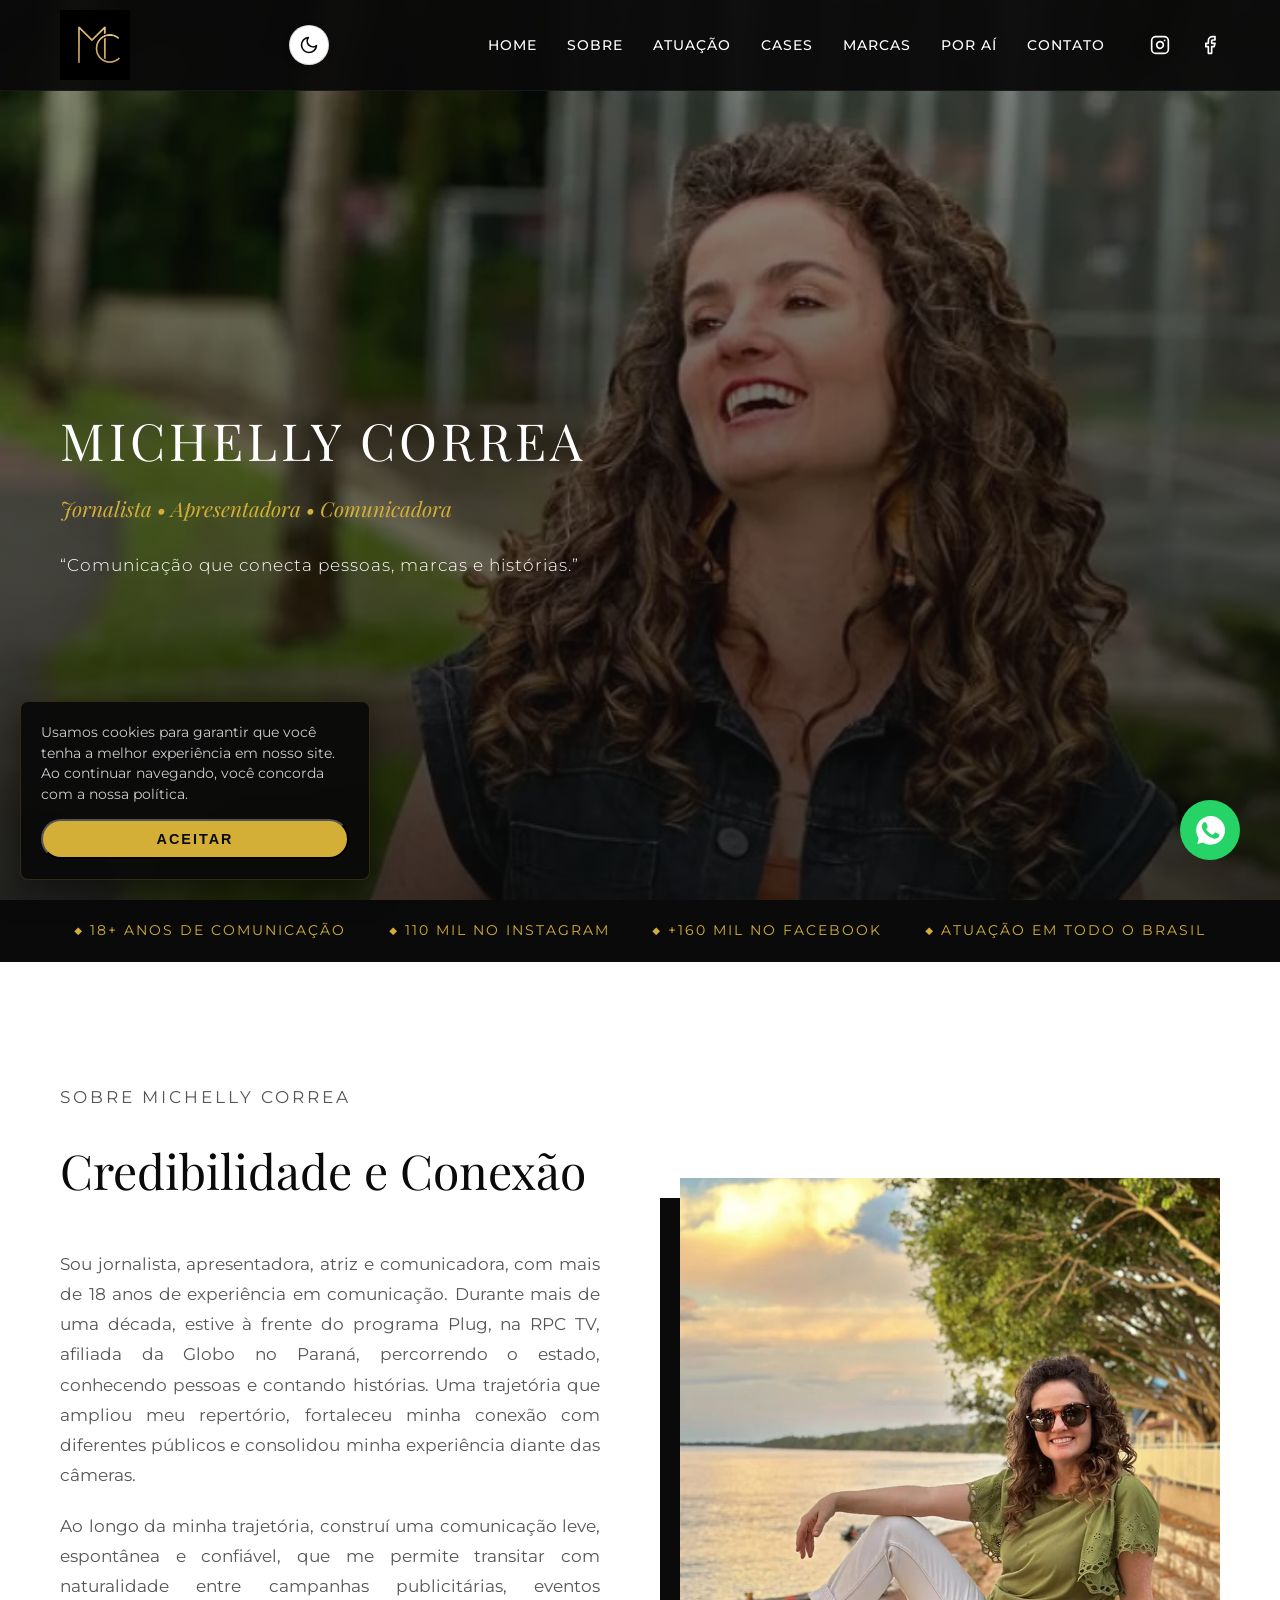
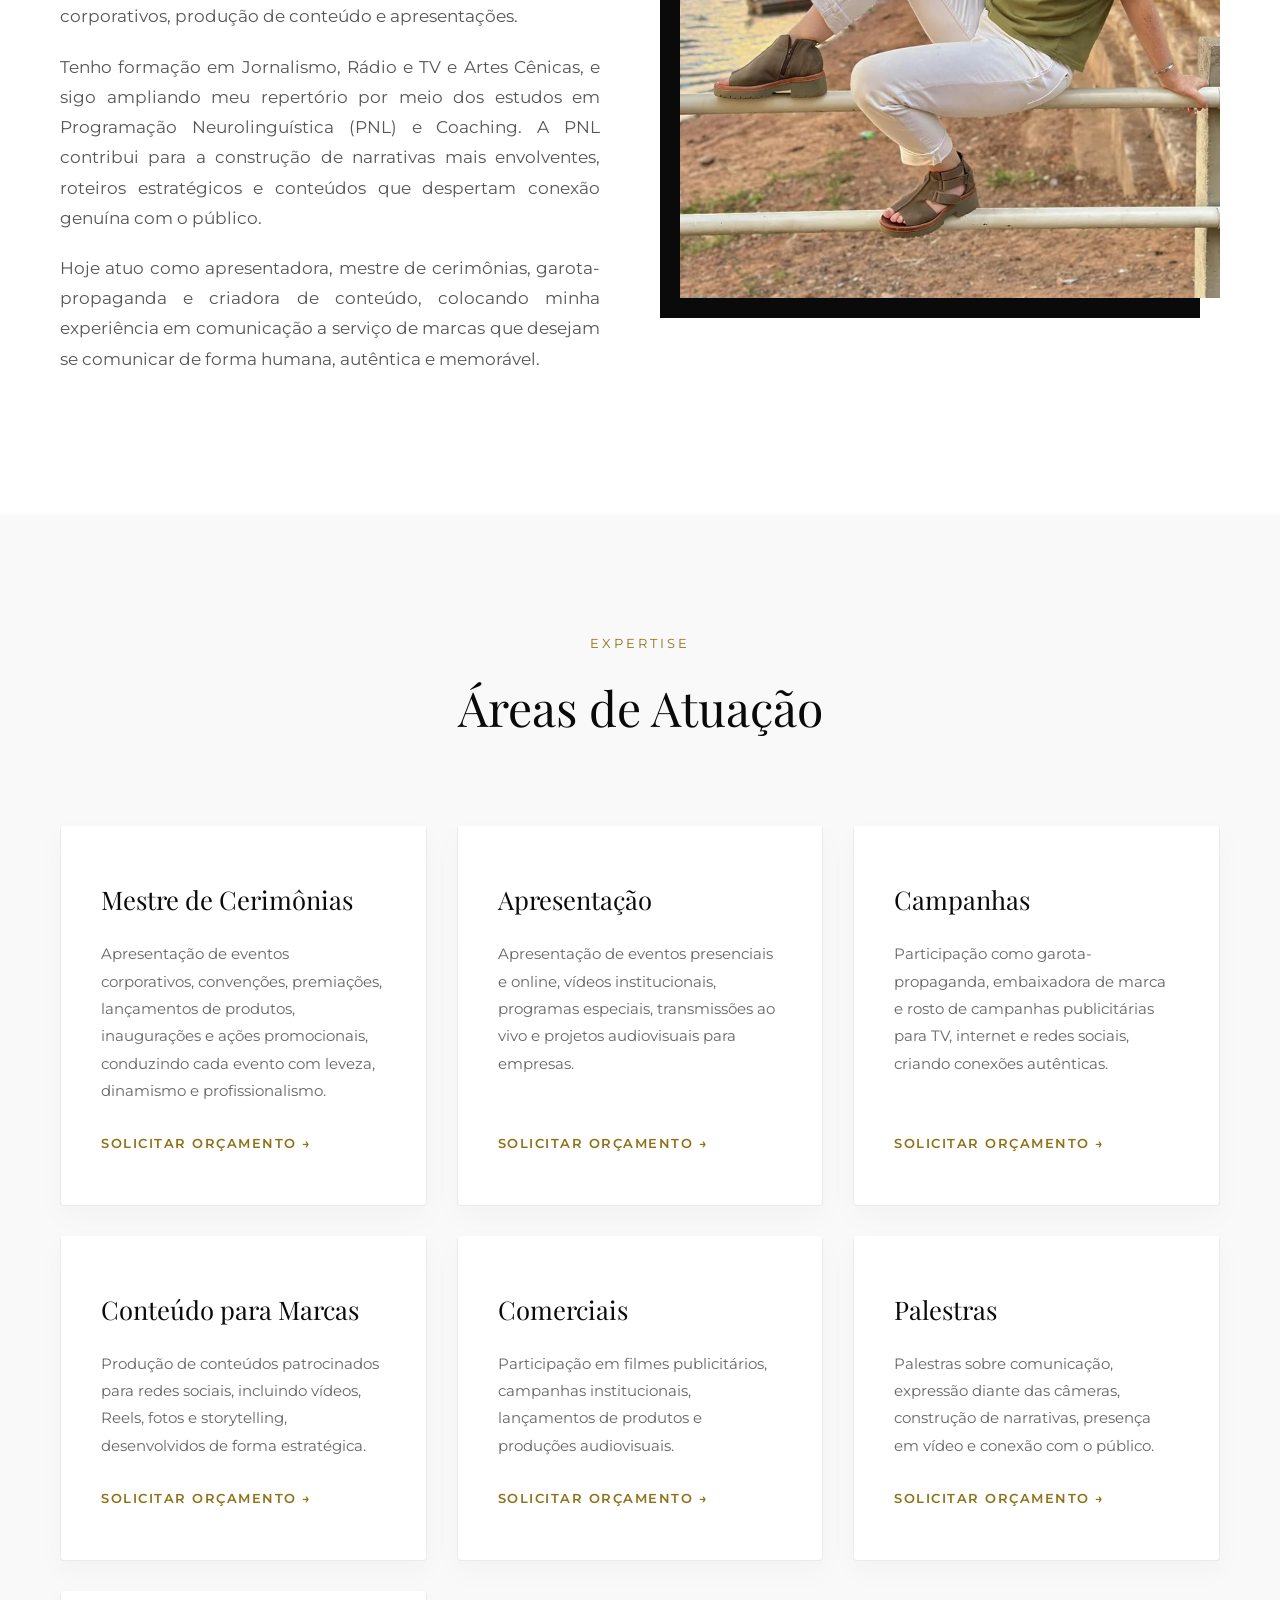
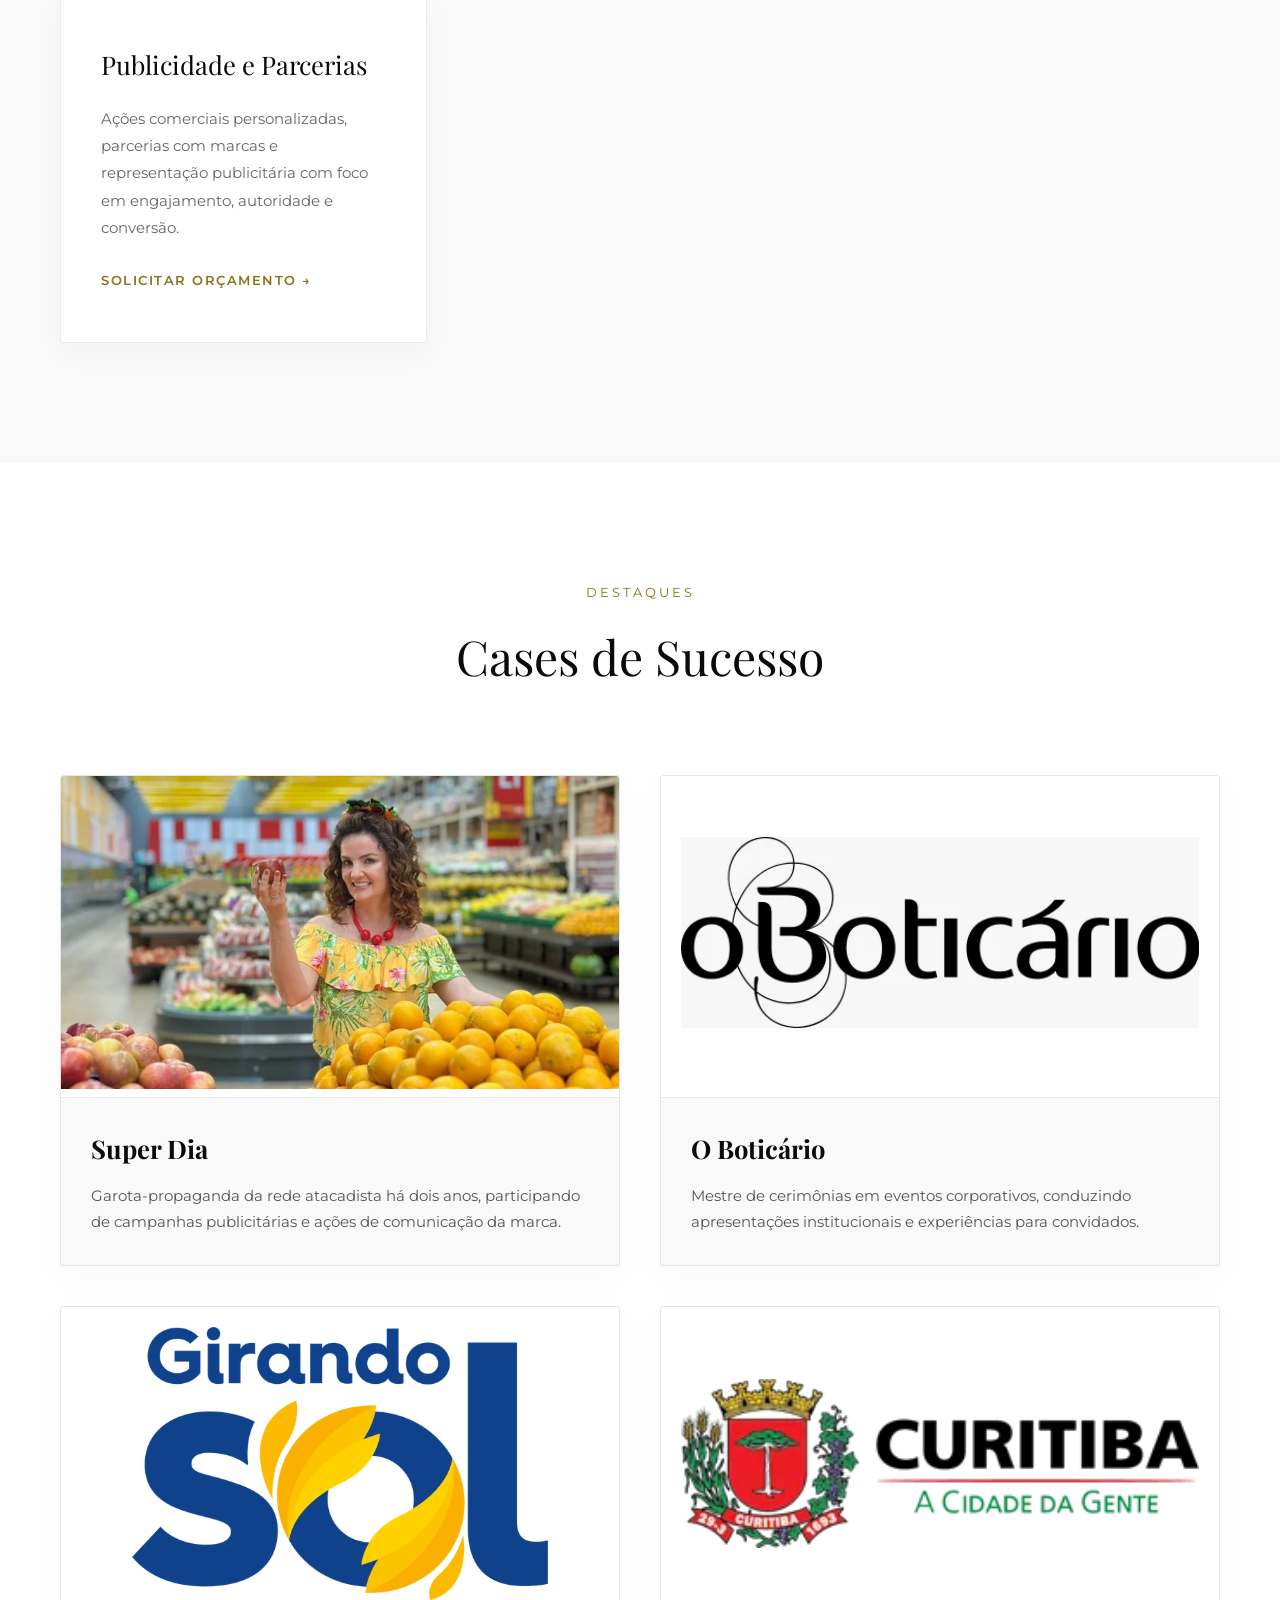
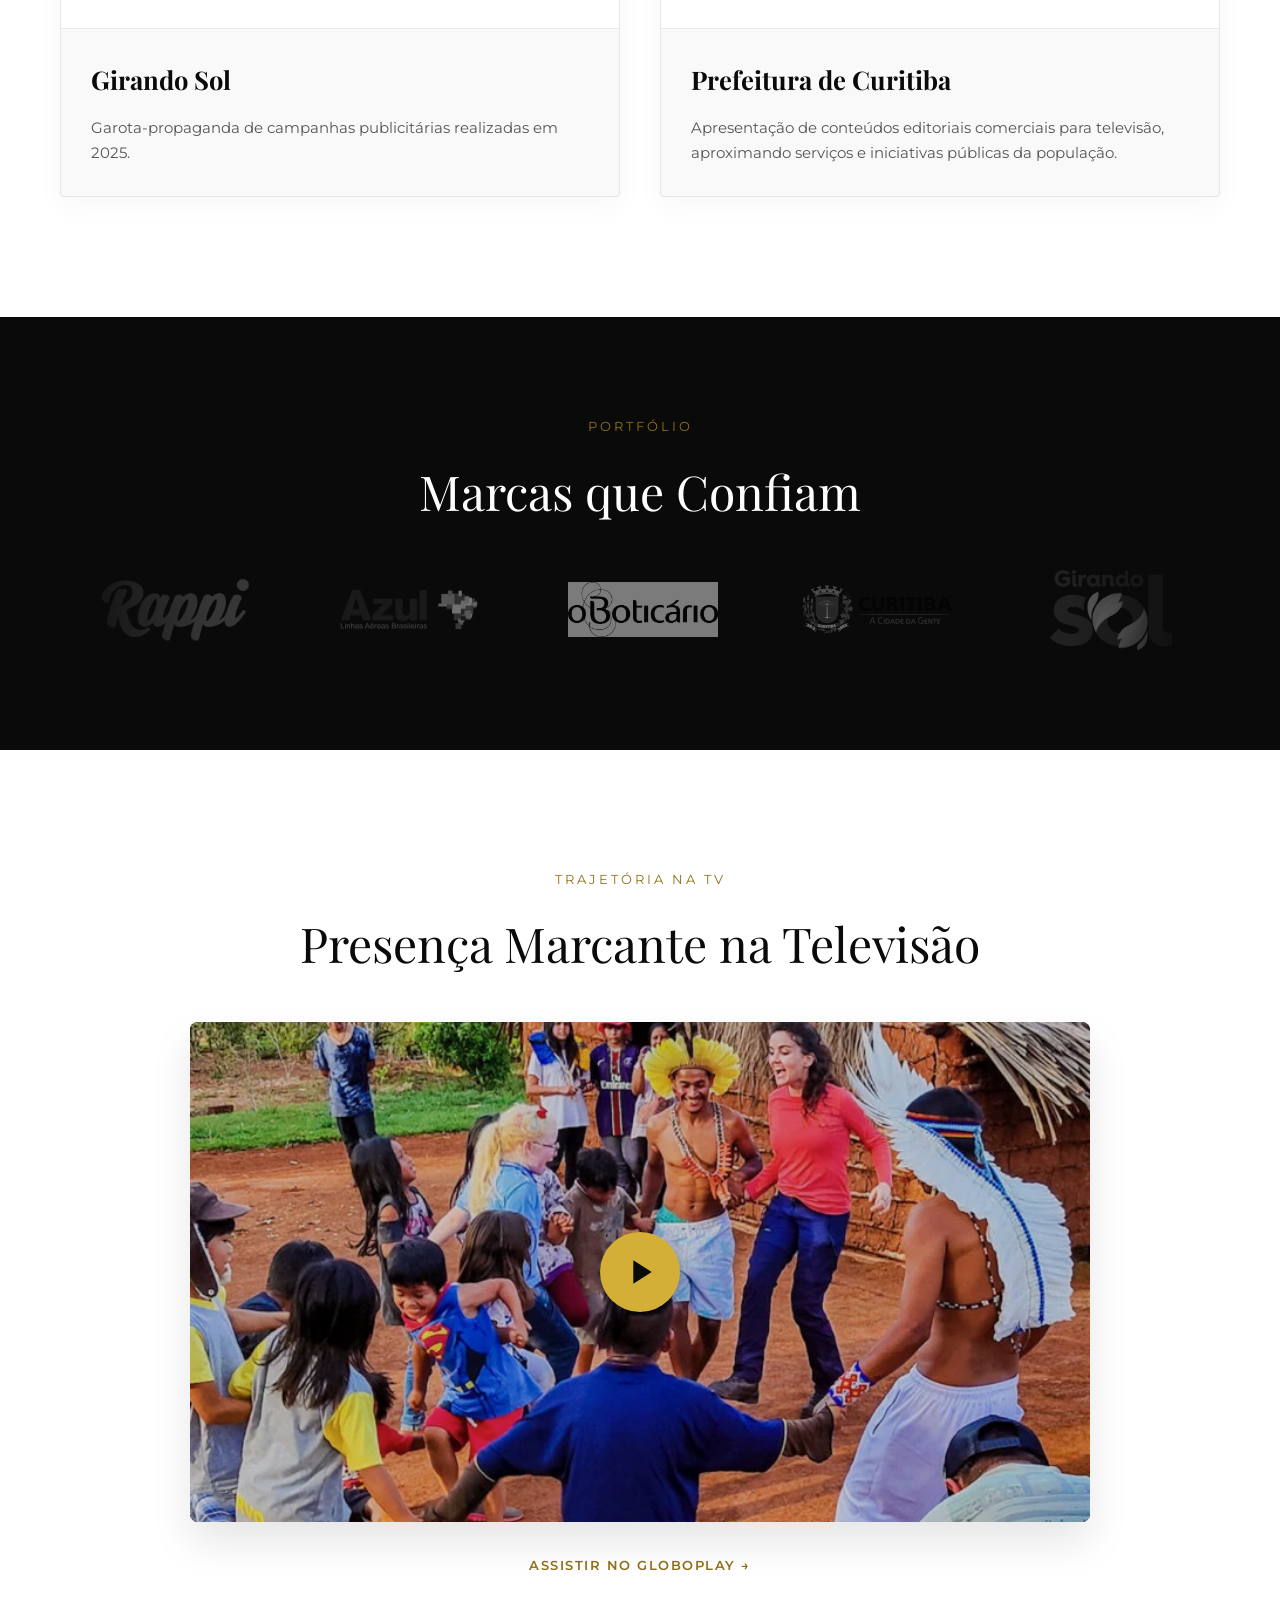
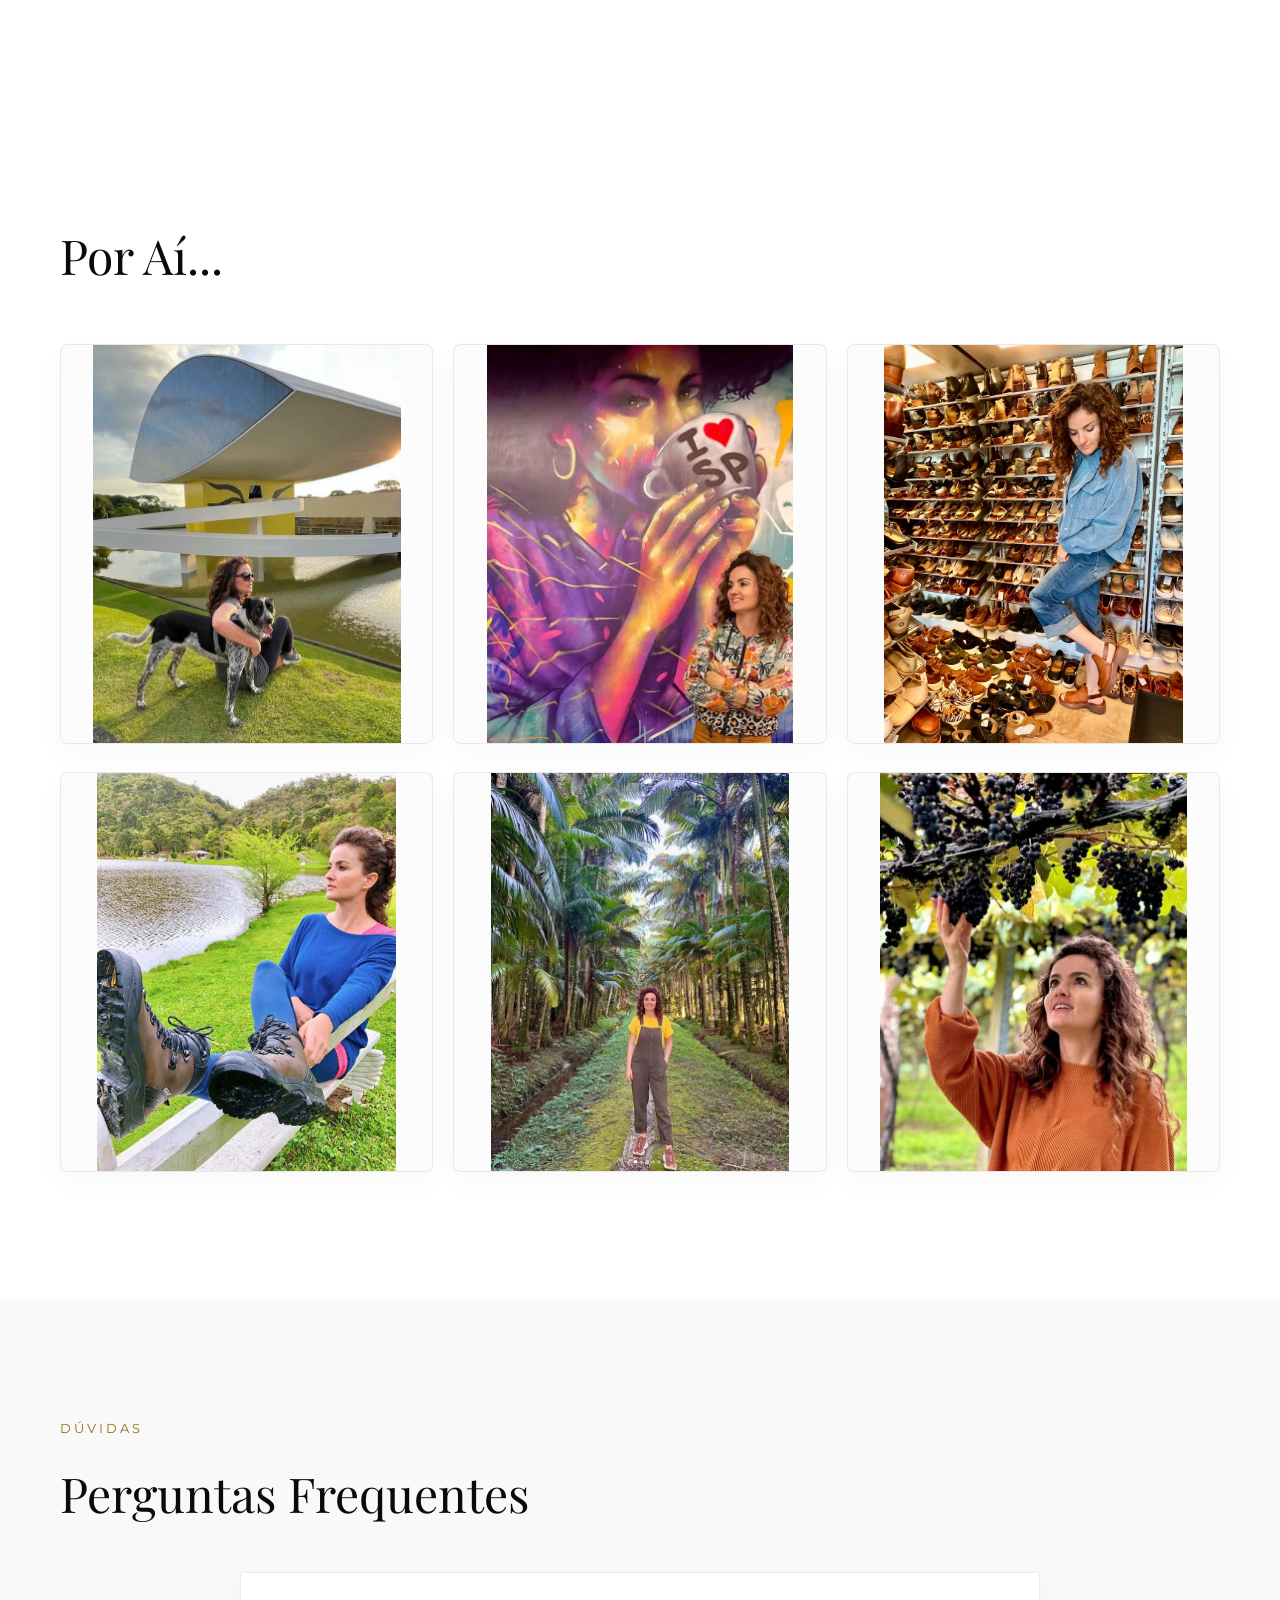
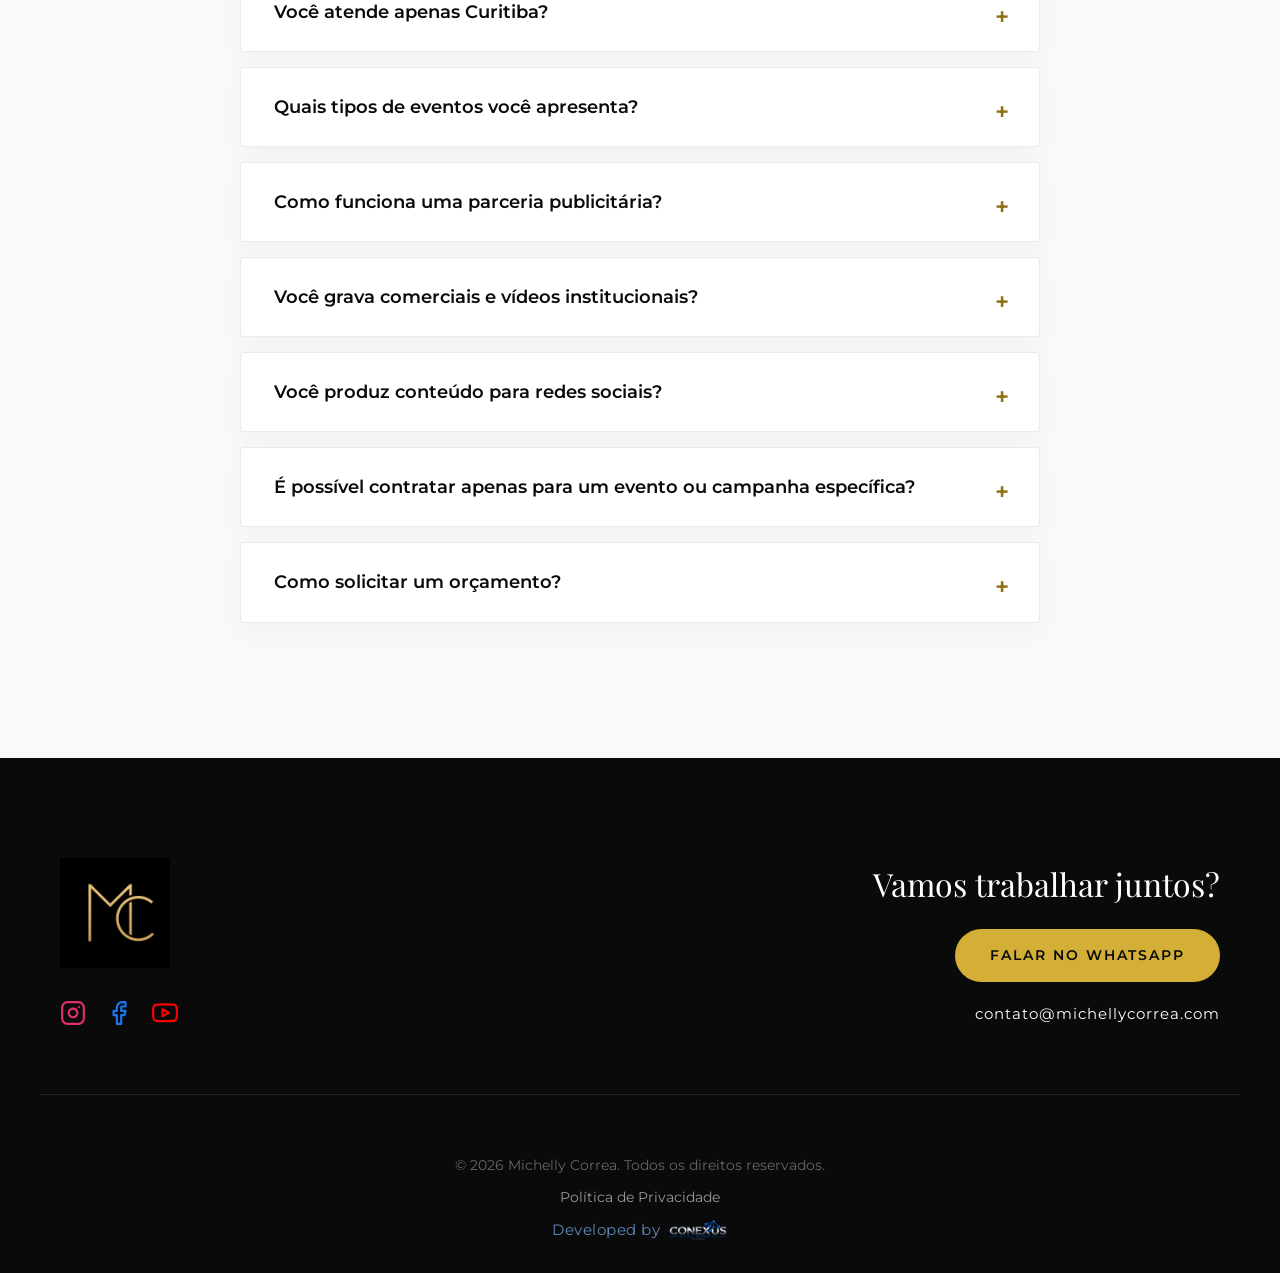
<file: index.html>
<!DOCTYPE html>
<html lang="pt-BR">
<head>
    <meta charset="UTF-8">
    <meta name="viewport" content="width=device-width, initial-scale=1.0">
    <meta name="description" content="Michelly Correa: Jornalista, Apresentadora e Mestre de Cerimônias em Curitiba. 18 anos de experiência conectando marcas e pessoas. Solicite um orçamento.">
    <meta name="keywords" content="Michelly Correa, Jornalista, Apresentadora, Mestre de Cerimônias, Comunicação, Eventos Corporativos, Curitiba, Paraná, RPC">
    <meta name="author" content="Michelly Correa">
    <meta name="robots" content="index, follow">
    <link rel="canonical" href="https://www.michellycorrea.com/">
    
    <title>Michelly Correa | Apresentadora e Comunicadora em Curitiba</title>
    
    <!-- Google Consent Mode v2 (Inicialização antecipada obrigatória) -->
    <script>
        window.dataLayer = window.dataLayer || [];
        function gtag(){dataLayer.push(arguments);}

        (function() {
            var consentState = 'denied';
            try {
                if (localStorage.getItem('cookiesAccepted') === 'true') {
                    consentState = 'granted';
                }
            } catch (e) {}

            gtag('consent', 'default', {
                'analytics_storage': consentState,
                'ad_storage': 'denied',
                'ad_user_data': 'denied',
                'ad_personalization': 'denied',
                'wait_for_update': 500
            });
        })();
    </script>

    <!-- Google Analytics 4 (gtag.js) -->
    <script async src="https://www.googletagmanager.com/gtag/js?id=G-PNHCWQBYQ3"></script>
    <script>
        gtag('js', new Date());
        gtag('config', 'G-PNHCWQBYQ3', {
            'send_page_view': true
        });
    </script>

    <!-- Favicons -->
    <link rel="icon" type="image/x-icon" href="favicon.ico">
    <link rel="icon" type="image/png" sizes="32x32" href="favicon-32x32.png">
    <link rel="icon" type="image/png" sizes="16x16" href="favicon-16x16.png">
    <link rel="apple-touch-icon" sizes="180x180" href="apple-touch-icon.png">
    
    <!-- Open Graph / Facebook / WhatsApp -->
    <meta property="og:type" content="website">
    <meta property="og:url" content="https://www.michellycorrea.com/">
    <meta property="og:site_name" content="Michelly Correa">
    <meta property="og:title" content="Michelly Correa | Apresentadora e Comunicadora em Curitiba">
    <meta property="og:description" content="Michelly Correa: Jornalista, Apresentadora e Mestre de Cerimônias em Curitiba. 18 anos de experiência conectando marcas e pessoas. Solicite um orçamento.">
    <meta property="og:image" content="https://www.michellycorrea.com/img/og-michelly-correa.jpg">
    <meta property="og:image:width" content="1200">
    <meta property="og:image:height" content="630">
    <meta property="og:image:alt" content="Michelly Correa - Jornalista, Apresentadora e Mestre de Cerimônias">
    <meta property="og:locale" content="pt_BR">
    
    <!-- Twitter -->
    <meta name="twitter:card" content="summary_large_image">
    <meta name="twitter:url" content="https://www.michellycorrea.com/">
    <meta name="twitter:title" content="Michelly Correa | Apresentadora e Comunicadora em Curitiba">
    <meta name="twitter:description" content="Michelly Correa: Jornalista, Apresentadora e Mestre de Cerimônias em Curitiba. 18 anos de experiência conectando marcas e pessoas. Solicite um orçamento.">
    <meta name="twitter:image" content="https://www.michellycorrea.com/img/og-michelly-correa.jpg">
    
    <!-- Preload Hero LCP Image -->
    <link rel="preload" as="image" href="img/lifestyle-parque.webp" fetchpriority="high" type="image/webp">
    
    <!-- Schema.org for Google (Person, ProfessionalService, WebSite, FAQPage, VideoObject) -->
    <script type="application/ld+json">
    {
      "@context": "https://schema.org",
      "@graph": [
        {
          "@type": "Person",
          "@id": "https://www.michellycorrea.com/#person",
          "name": "Michelly Correa",
          "url": "https://www.michellycorrea.com/",
          "image": "https://www.michellycorrea.com/img/og-michelly-correa.jpg",
          "jobTitle": "Jornalista, Apresentadora e Mestre de Cerimônias",
          "email": "contato@michellycorrea.com",
          "telephone": "+55-41-9971-5871",
          "sameAs": [
            "https://www.instagram.com/mymicorrea/",
            "https://www.facebook.com/MymiCorrea/",
            "https://www.youtube.com/@MychelliCorrea"
          ],
          "worksFor": {
            "@type": "Organization",
            "name": "Profissional Independente"
          }
        },
        {
          "@type": "ProfessionalService",
          "@id": "https://www.michellycorrea.com/#service",
          "name": "Michelly Correa Comunicação e Eventos",
          "url": "https://www.michellycorrea.com/",
          "image": "https://www.michellycorrea.com/img/og-michelly-correa.jpg",
          "telephone": "+55-41-9971-5871",
          "email": "contato@michellycorrea.com",
          "priceRange": "$$",
          "address": {
            "@type": "PostalAddress",
            "addressLocality": "Curitiba",
            "addressRegion": "PR",
            "addressCountry": "BR"
          },
          "areaServed": [
            {
              "@type": "City",
              "name": "Curitiba"
            },
            {
              "@type": "State",
              "name": "Paraná"
            },
            {
              "@type": "Country",
              "name": "Brasil"
            }
          ]
        },
        {
          "@type": "WebSite",
          "@id": "https://www.michellycorrea.com/#website",
          "url": "https://www.michellycorrea.com/",
          "name": "Michelly Correa",
          "inLanguage": "pt-BR"
        },
        {
          "@type": "FAQPage",
          "@id": "https://www.michellycorrea.com/#faq",
          "mainEntity": [
            {
              "@type": "Question",
              "name": "Você atende apenas Curitiba?",
              "acceptedAnswer": {
                "@type": "Answer",
                "text": "Não. Estou disponível para trabalhos em todo o Brasil."
              }
            },
            {
              "@type": "Question",
              "name": "Quais tipos de eventos você apresenta?",
              "acceptedAnswer": {
                "@type": "Answer",
                "text": "Convenções, premiações, congressos, lançamentos, eventos corporativos, inaugurações e ações promocionais."
              }
            },
            {
              "@type": "Question",
              "name": "Como funciona uma parceria publicitária?",
              "acceptedAnswer": {
                "@type": "Answer",
                "text": "Cada campanha é desenvolvida de forma personalizada, respeitando os objetivos da marca e o perfil do público."
              }
            },
            {
              "@type": "Question",
              "name": "Você grava comerciais e vídeos institucionais?",
              "acceptedAnswer": {
                "@type": "Answer",
                "text": "Sim. Participo de campanhas publicitárias, filmes comerciais, vídeos institucionais e produções para empresas."
              }
            },
            {
              "@type": "Question",
              "name": "Você produz conteúdo para redes sociais?",
              "acceptedAnswer": {
                "@type": "Answer",
                "text": "Sim. Desenvolvo conteúdos patrocinados em diferentes formatos, sempre alinhados ao posicionamento e aos objetivos de cada marca."
              }
            },
            {
              "@type": "Question",
              "name": "É possível contratar apenas para um evento ou campanha específica?",
              "acceptedAnswer": {
                "@type": "Answer",
                "text": "Sim. Cada projeto é orçado individualmente, de acordo com o formato, duração e necessidades da contratação."
              }
            },
            {
              "@type": "Question",
              "name": "Como solicitar um orçamento?",
              "acceptedAnswer": {
                "@type": "Answer",
                "text": "Por meio do WhatsApp ou e-mail comercial listados abaixo."
              }
            }
          ]
        },
        {
          "@type": "VideoObject",
          "@id": "https://www.michellycorrea.com/#video",
          "name": "Presença Marcante na Televisão - Programa Plug da RPC TV",
          "description": "Trajetória de mais de uma década à frente do programa Plug, na RPC TV, afiliada da Rede Globo no Paraná.",
          "thumbnailUrl": "https://www.michellycorrea.com/img/mi-programa.webp",
          "contentUrl": "https://globoplay.globo.com/plug/t/PyKpbzQznQ/",
          "uploadDate": "2026-01-01"
        }
      ]
    }
    </script>

    <!-- Google Fonts -->
    <link rel="preconnect" href="https://fonts.googleapis.com">
    <link rel="preconnect" href="https://fonts.gstatic.com" crossorigin>
    <link href="https://fonts.googleapis.com/css2?family=Montserrat:wght@300;400;500;600&family=Playfair+Display:ital,wght@0,400;0,600;1,400&display=swap" rel="stylesheet">
    
    <link rel="stylesheet" href="style.css?v=4">

    <!-- Inline CSS for Cookie Banner to prevent caching issues -->
    <style>
        .cookie-banner {
            position: fixed;
            bottom: -200px;
            left: 20px;
            width: calc(100% - 40px);
            max-width: 350px;
            background-color: rgba(10, 10, 10, 0.95);
            backdrop-filter: blur(10px);
            border: 1px solid rgba(212, 175, 55, 0.2);
            border-radius: 8px;
            color: #ffffff;
            padding: 20px;
            z-index: 10000;
            transition: bottom 0.6s cubic-bezier(0.16, 1, 0.3, 1);
            box-shadow: 0 10px 30px rgba(0,0,0,0.5);
            font-family: 'Montserrat', sans-serif;
        }

        .cookie-banner.show {
            bottom: 20px;
        }

        .cookie-content {
            display: flex;
            flex-direction: column;
            align-items: flex-start;
            gap: 15px;
        }

        .cookie-content p {
            font-size: 0.85rem;
            margin: 0;
            color: #cccccc;
            line-height: 1.5;
        }

        .cookie-content button {
            width: 100%;
        }
    </style>

    <!-- Critical Theme Toggle CSS: prevents cached/global button styles from breaking the control -->
    <style>
        #theme-toggle {
            width: 40px !important;
            height: 40px !important;
            min-width: 40px !important;
            min-height: 40px !important;
            max-width: 40px !important;
            max-height: 40px !important;
            padding: 0 !important;
            margin: 0 !important;
            border-radius: 50% !important;
            display: inline-flex !important;
            align-items: center !important;
            justify-content: center !important;
            flex: 0 0 40px !important;
            line-height: 1 !important;
            appearance: none !important;
            -webkit-appearance: none !important;
            overflow: hidden !important;
            cursor: pointer;
            background: #fff !important;
            border: 1px solid rgba(0,0,0,.14) !important;
            color: #0a0a0a !important;
            box-shadow: 0 2px 8px rgba(0,0,0,.10);
        }
        #theme-toggle svg {
            width: 20px !important;
            height: 20px !important;
            display: block !important;
            flex: 0 0 20px !important;
            pointer-events: none !important;
        }
        html[data-theme="dark"] #theme-toggle {
            background: #1a1a1a !important;
            border-color: #d4af37 !important;
            color: #d4af37 !important;
        }
    </style>

    <!-- Anti-Flash Early Theme Detection Script -->
    <script>
        (function() {
            try {
                var savedTheme = localStorage.getItem('theme');
                var theme = savedTheme ? savedTheme : (window.matchMedia('(prefers-color-scheme: dark)').matches ? 'dark' : 'light');
                document.documentElement.setAttribute('data-theme', theme);
            } catch(e) {
                document.documentElement.setAttribute('data-theme', 'light');
            }
        })();
    </script>
</head>
<body>
    <!-- Skip Link para acessibilidade por teclado -->
    <a href="#main-content" class="skip-link">Pular para o conteúdo principal</a>

    <!-- Header / Navigation -->
    <header class="header">
        <div class="container header-container">
            <div class="logo">
                <a href="#home" aria-label="Página inicial Michelly Correa">
                    <picture>
                        <source srcset="img/monograma-mc.webp" type="image/webp">
                        <img src="img/Monograma.MC.png" alt="Michelly Correa Logo" class="nav-logo" width="70" height="70">
                    </picture>
                </a>
            </div>

            <div class="header-controls">
                <button id="theme-toggle" class="theme-toggle" aria-label="Ativar modo escuro" type="button">
                    <svg id="theme-icon" class="theme-icon" aria-hidden="true" viewBox="0 0 24 24"></svg>
                </button>

                <button class="hamburger" id="hamburger-menu" type="button" aria-label="Abrir menu de navegação" aria-expanded="false" aria-controls="nav-menu">
                    <span></span>
                    <span></span>
                    <span></span>
                </button>
            </div>

            <nav class="nav-menu" id="nav-menu">
                <ul>
                    <li><a href="#home">HOME</a></li>
                    <li><a href="#sobre">SOBRE</a></li>
                    <li><a href="#atuacao">ATUAÇÃO</a></li>
                    <li><a href="#cases">CASES</a></li>
                    <li><a href="#marcas">MARCAS</a></li>
                    <li><a href="#por-ai">POR AÍ</a></li>
                    <li><a href="#contato">CONTATO</a></li>
                    <li class="nav-social" style="margin-left: 15px;">
                        <a href="https://www.instagram.com/mymicorrea/" target="_blank" rel="noopener noreferrer" aria-label="Perfil de Michelly Correa no Instagram">
                            <svg xmlns="http://www.w3.org/2000/svg" width="20" height="20" viewBox="0 0 24 24" fill="none" stroke="currentColor" stroke-width="2" stroke-linecap="round" stroke-linejoin="round"><rect x="2" y="2" width="20" height="20" rx="5" ry="5"></rect><path d="M16 11.37A4 4 0 1 1 12.63 8 4 4 0 0 1 16 11.37z"></path><line x1="17.5" y1="6.5" x2="17.51" y2="6.5"></line></svg>
                        </a>
                    </li>
                    <li class="nav-social">
                        <a href="https://www.facebook.com/MymiCorrea/" target="_blank" rel="noopener noreferrer" aria-label="Página de Michelly Correa no Facebook">
                            <svg xmlns="http://www.w3.org/2000/svg" width="20" height="20" viewBox="0 0 24 24" fill="none" stroke="currentColor" stroke-width="2" stroke-linecap="round" stroke-linejoin="round"><path d="M18 2h-3a5 5 0 0 0-5 5v3H7v4h3v8h4v-8h3l1-4h-4V7a1 1 0 0 1 1-1h3z"></path></svg>
                        </a>
                    </li>
                </ul>
            </nav>
        </div>
    </header>

    <!-- Main Content Landmark -->
    <main id="main-content">

    <!-- Hero Section -->
    <section id="home" class="hero">
        <div class="hero-overlay"></div>
        <div class="container hero-content">
            <h1>MICHELLY CORREA</h1>
            <p class="subtitle">Jornalista • Apresentadora • Comunicadora</p>
            <p class="hero-desc">“Comunicação que conecta pessoas, marcas e histórias.”</p>
        </div>
        
        <!-- WhatsApp Floating Button -->
        <a href="https://wa.me/554199715871?text=Ol%C3%A1%2C%20Michelly!%20Tudo%20bem%3F%20%F0%9F%98%8A%0AVim%20pelo%20seu%20site%20e%20gostaria%20de%20falar%20com%20voc%C3%AA%20sobre%20uma%20poss%C3%ADvel%20contrata%C3%A7%C3%A3o.%20Podemos%20conversar%3F" class="whatsapp-float" target="_blank" rel="noopener noreferrer" aria-label="Falar com Michelly Correa no WhatsApp">
            <svg xmlns="http://www.w3.org/2000/svg" width="35" height="35" viewBox="0 0 24 24" fill="white"><path d="M17.472 14.382c-.297-.149-1.758-.867-2.03-.967-.273-.099-.471-.148-.67.15-.197.297-.767.966-.94 1.164-.173.199-.347.223-.644.075-.297-.15-1.255-.463-2.39-1.475-.878-.788-1.47-1.761-1.643-2.059-.173-.297-.018-.458.13-.606.134-.133.298-.347.446-.52.149-.174.198-.298.298-.497.099-.198.05-.371-.025-.52-.075-.149-.669-1.612-.916-2.207-.242-.579-.487-.5-.669-.51-.173-.008-.371-.01-.57-.01-.198 0-.52.074-.792.372-.272.297-1.04 1.016-1.04 2.479 0 1.462 1.065 2.875 1.213 3.074.149.198 2.096 3.2 5.077 4.487.709.306 1.262.489 1.694.625.712.227 1.36.195 1.871.118.571-.085 1.758-.719 2.006-1.413.248-.694.248-1.289.173-1.413-.074-.124-.272-.198-.57-.347m-5.421 7.403h-.004a9.87 9.87 0 01-5.031-1.378l-.361-.214-3.741.982.998-3.648-.235-.374a9.86 9.86 0 01-1.51-5.26c.001-5.45 4.436-9.884 9.888-9.884 2.64 0 5.122 1.03 6.988 2.898a9.825 9.825 0 012.893 6.994c-.003 5.45-4.437 9.884-9.885 9.884"/></svg>
        </a>
    </section>

    <!-- Info Bar -->
    <div class="info-bar">
        <div class="container info-bar-content">
            <span>◆ 18+ ANOS DE COMUNICAÇÃO</span>
            <span>◆ 110 MIL NO INSTAGRAM</span>
            <span>◆ +160 MIL NO FACEBOOK</span>
            <span>◆ ATUAÇÃO EM TODO O BRASIL</span>
        </div>
    </div>

    <!-- About Section -->
    <section id="sobre" class="about-section">
        <div class="container about-container">
            <div class="about-text">
                <p class="section-subtitle">SOBRE MICHELLY CORREA</p>
                <h2 class="section-title">Credibilidade e Conexão</h2>
                <p>Sou jornalista, apresentadora, atriz e comunicadora, com mais de 18 anos de experiência em comunicação. Durante mais de uma década, estive à frente do programa Plug, na RPC TV, afiliada da Globo no Paraná, percorrendo o estado, conhecendo pessoas e contando histórias. Uma trajetória que ampliou meu repertório, fortaleceu minha conexão com diferentes públicos e consolidou minha experiência diante das câmeras.</p>
                <p>Ao longo da minha trajetória, construí uma comunicação leve, espontânea e confiável, que me permite transitar com naturalidade entre campanhas publicitárias, eventos corporativos, produção de conteúdo e apresentações.</p>
                <p>Tenho formação em Jornalismo, Rádio e TV e Artes Cênicas, e sigo ampliando meu repertório por meio dos estudos em Programação Neurolinguística (PNL) e Coaching. A PNL contribui para a construção de narrativas mais envolventes, roteiros estratégicos e conteúdos que despertam conexão genuína com o público.</p>
                <p>Hoje atuo como apresentadora, mestre de cerimônias, garota-propaganda e criadora de conteúdo, colocando minha experiência em comunicação a serviço de marcas que desejam se comunicar de forma humana, autêntica e memorável.</p>
            </div>
            <div class="about-image-wrapper">
                <picture>
                    <source srcset="img/my-2.webp" type="image/webp">
                    <img src="img/my 2.jpg.jpeg" alt="Michelly Correa - Apresentadora e Jornalista em Curitiba" class="about-img" width="540" height="720" loading="lazy" decoding="async">
                </picture>
            </div>
        </div>
    </section>

    <!-- Services Section -->
    <section id="atuacao" class="services-section">
        <div class="container">
            <div class="services-header">
                <p class="section-subtitle">EXPERTISE</p>
                <h2 class="section-title">Áreas de Atuação</h2>
            </div>
            <div class="services-grid">
                <!-- Card 1 -->
                <div class="service-card">
                    <h3 class="service-title">Mestre de Cerimônias</h3>
                    <p class="service-desc">Apresentação de eventos corporativos, convenções, premiações, lançamentos de produtos, inaugurações e ações promocionais, conduzindo cada evento com leveza, dinamismo e profissionalismo.</p>
                    <a href="https://wa.me/554199715871?text=Ol%C3%A1%2C%20Michelly!%20Tudo%20bem%3F%20%F0%9F%98%8A%0AVim%20pelo%20seu%20site%20e%20gostaria%20de%20falar%20com%20voc%C3%AA%20sobre%20uma%20poss%C3%ADvel%20contrata%C3%A7%C3%A3o.%20Podemos%20conversar%3F" class="service-link" target="_blank" rel="noopener noreferrer">SOLICITAR ORÇAMENTO →</a>
                </div>
                <!-- Card 2 -->
                <div class="service-card">
                    <h3 class="service-title">Apresentação</h3>
                    <p class="service-desc">Apresentação de eventos presenciais e online, vídeos institucionais, programas especiais, transmissões ao vivo e projetos audiovisuais para empresas.</p>
                    <a href="https://wa.me/554199715871?text=Ol%C3%A1%2C%20Michelly!%20Tudo%20bem%3F%20%F0%9F%98%8A%0AVim%20pelo%20seu%20site%20e%20gostaria%20de%20falar%20com%20voc%C3%AA%20sobre%20uma%20poss%C3%ADvel%20contrata%C3%A7%C3%A3o.%20Podemos%20conversar%3F" class="service-link" target="_blank" rel="noopener noreferrer">SOLICITAR ORÇAMENTO →</a>
                </div>
                <!-- Card 3 -->
                <div class="service-card">
                    <h3 class="service-title">Campanhas</h3>
                    <p class="service-desc">Participação como garota-propaganda, embaixadora de marca e rosto de campanhas publicitárias para TV, internet e redes sociais, criando conexões autênticas.</p>
                    <a href="https://wa.me/554199715871?text=Ol%C3%A1%2C%20Michelly!%20Tudo%20bem%3F%20%F0%9F%98%8A%0AVim%20pelo%20seu%20site%20e%20gostaria%20de%20falar%20com%20voc%C3%AA%20sobre%20uma%20poss%C3%ADvel%20contrata%C3%A7%C3%A3o.%20Podemos%20conversar%3F" class="service-link" target="_blank" rel="noopener noreferrer">SOLICITAR ORÇAMENTO →</a>
                </div>
                <!-- Card 4 -->
                <div class="service-card">
                    <h3 class="service-title">Conteúdo para Marcas</h3>
                    <p class="service-desc">Produção de conteúdos patrocinados para redes sociais, incluindo vídeos, Reels, fotos e storytelling, desenvolvidos de forma estratégica.</p>
                    <a href="https://wa.me/554199715871?text=Ol%C3%A1%2C%20Michelly!%20Tudo%20bem%3F%20%F0%9F%98%8A%0AVim%20pelo%20seu%20site%20e%20gostaria%20de%20falar%20com%20voc%C3%AA%20sobre%20uma%20poss%C3%ADvel%20contrata%C3%A7%C3%A3o.%20Podemos%20conversar%3F" class="service-link" target="_blank" rel="noopener noreferrer">SOLICITAR ORÇAMENTO →</a>
                </div>
                <!-- Card 5 -->
                <div class="service-card">
                    <h3 class="service-title">Comerciais</h3>
                    <p class="service-desc">Participação em filmes publicitários, campanhas institucionais, lançamentos de produtos e produções audiovisuais.</p>
                    <a href="https://wa.me/554199715871?text=Ol%C3%A1%2C%20Michelly!%20Tudo%20bem%3F%20%F0%9F%98%8A%0AVim%20pelo%20seu%20site%20e%20gostaria%20de%20falar%20com%20voc%C3%AA%20sobre%20uma%20poss%C3%ADvel%20contrata%C3%A7%C3%A3o.%20Podemos%20conversar%3F" class="service-link" target="_blank" rel="noopener noreferrer">SOLICITAR ORÇAMENTO →</a>
                </div>
                <!-- Card 6 -->
                <div class="service-card">
                    <h3 class="service-title">Palestras</h3>
                    <p class="service-desc">Palestras sobre comunicação, expressão diante das câmeras, construção de narrativas, presença em vídeo e conexão com o público.</p>
                    <a href="https://wa.me/554199715871?text=Ol%C3%A1%2C%20Michelly!%20Tudo%20bem%3F%20%F0%9F%98%8A%0AVim%20pelo%20seu%20site%20e%20gostaria%20de%20falar%20com%20voc%C3%AA%20sobre%20uma%20poss%C3%ADvel%20contrata%C3%A7%C3%A3o.%20Podemos%20conversar%3F" class="service-link" target="_blank" rel="noopener noreferrer">SOLICITAR ORÇAMENTO →</a>
                </div>
                <!-- Card 7 -->
                <div class="service-card">
                    <h3 class="service-title">Publicidade e Parcerias</h3>
                    <p class="service-desc">Ações comerciais personalizadas, parcerias com marcas e representação publicitária com foco em engajamento, autoridade e conversão.</p>
                    <a href="https://wa.me/554199715871?text=Ol%C3%A1%2C%20Michelly!%20Tudo%20bem%3F%20%F0%9F%98%8A%0AVim%20pelo%20seu%20site%20e%20gostaria%20de%20falar%20com%20voc%C3%AA%20sobre%20uma%20poss%C3%ADvel%20contrata%C3%A7%C3%A3o.%20Podemos%20conversar%3F" class="service-link" target="_blank" rel="noopener noreferrer">SOLICITAR ORÇAMENTO →</a>
                </div>
            </div>
        </div>
    </section>

    <!-- Cases Section -->
    <section id="cases" class="cases-section">
        <div class="container">
            <div class="services-header">
                <p class="section-subtitle">DESTAQUES</p>
                <h2 class="section-title">Cases de Sucesso</h2>
            </div>
            
            <div class="cases-grid">
                <div class="case-card">
                    <div class="case-img-wrapper">
                        <picture>
                            <source srcset="img/superdia-case.webp" type="image/webp">
                            <img src="img/campanha publicitaria SuperDia 3.jpeg" alt="Campanha publicitária para rede Super Dia com Michelly Correa" class="case-img" width="600" height="450" loading="lazy" decoding="async">
                        </picture>
                    </div>
                    <div class="case-content">
                        <h3>Super Dia</h3>
                        <p>Garota-propaganda da rede atacadista há dois anos, participando de campanhas publicitárias e ações de comunicação da marca.</p>
                    </div>
                </div>

                <div class="case-card">
                    <div class="case-img-wrapper">
                        <picture>
                            <source srcset="img/o-boticario.webp" type="image/webp">
                            <img src="img/o boticario.jpeg" alt="Evento corporativo para O Boticário com Mestre de Cerimônias Michelly Correa" class="case-img" style="object-fit: contain; padding: 20px;" width="500" height="185" loading="lazy" decoding="async">
                        </picture>
                    </div>
                    <div class="case-content">
                        <h3>O Boticário</h3>
                        <p>Mestre de cerimônias em eventos corporativos, conduzindo apresentações institucionais e experiências para convidados.</p>
                    </div>
                </div>

                <div class="case-card">
                    <div class="case-img-wrapper">
                        <picture>
                            <source srcset="img/girando-sol.webp" type="image/webp">
                            <img src="img/girando sol.png" alt="Campanha publicitária para Girando Sol" class="case-img" style="object-fit: contain; padding: 20px;" width="600" height="395" loading="lazy" decoding="async">
                        </picture>
                    </div>
                    <div class="case-content">
                        <h3>Girando Sol</h3>
                        <p>Garota-propaganda de campanhas publicitárias realizadas em 2025.</p>
                    </div>
                </div>

                <div class="case-card">
                    <div class="case-img-wrapper">
                        <picture>
                            <source srcset="img/curitiba-logo.webp" type="image/webp">
                            <img src="img/curitiba logo.png" alt="Apresentação de conteúdo editorial para Prefeitura de Curitiba" class="case-img" style="object-fit: contain; padding: 20px;" width="300" height="98" loading="lazy" decoding="async">
                        </picture>
                    </div>
                    <div class="case-content">
                        <h3>Prefeitura de Curitiba</h3>
                        <p>Apresentação de conteúdos editoriais comerciais para televisão, aproximando serviços e iniciativas públicas da população.</p>
                    </div>
                </div>
            </div>
        </div>
    </section>

    <!-- Brands Carousel Section -->
    <section id="marcas" class="brands-section">
        <div class="container">
            <p class="section-subtitle">PORTFÓLIO</p>
            <h2 class="section-title">Marcas que Confiam</h2>
            <div class="carousel-container">
                <div class="carousel-track">
                                        <!-- Logos -->
                    <picture><source srcset="img/rappi-logo.webp" type="image/webp"><img src="img/1200px-Rappi_logo.png" alt="Rappi" class="logo-item" width="150" height="80" loading="lazy" decoding="async"></picture>
                    <picture><source srcset="img/azul-logo.webp" type="image/webp"><img src="img/Azul-Airlines-logo.png" alt="Azul Airlines" class="logo-item" width="150" height="80" loading="lazy" decoding="async"></picture>
                    <picture><source srcset="img/o-boticario.webp" type="image/webp"><img src="img/o boticario.jpeg" alt="O Boticário" class="logo-item" width="150" height="80" loading="lazy" decoding="async"></picture>
                    <picture><source srcset="img/curitiba-logo.webp" type="image/webp"><img src="img/curitiba logo.png" alt="Prefeitura de Curitiba" class="logo-item" width="150" height="80" loading="lazy" decoding="async"></picture>
                    <picture><source srcset="img/girando-sol.webp" type="image/webp"><img src="img/girando sol.png" alt="Girando Sol" class="logo-item" width="150" height="80" loading="lazy" decoding="async"></picture>
                    <picture><source srcset="img/sebrae-logo.webp" type="image/webp"><img src="img/sebrae logo (1).png" alt="Sebrae" class="logo-item" width="150" height="80" loading="lazy" decoding="async"></picture>
                    <picture><source srcset="img/columbia-logo.webp" type="image/webp"><img src="img/columbia.jpg.jpeg" alt="Columbia" class="logo-item" width="150" height="80" loading="lazy" decoding="async"></picture>
                    <picture><source srcset="img/sacre-logo.webp" type="image/webp"><img src="img/sacre (1).jpg.jpeg" alt="Sacre" class="logo-item" width="150" height="80" loading="lazy" decoding="async"></picture>
                    <picture><source srcset="img/muffato-logo.webp" type="image/webp"><img src="img/S.Muffato.png" alt="Super Muffato" class="logo-item" width="150" height="80" loading="lazy" decoding="async"></picture>
                    <picture><source srcset="img/superdia-logo.webp" type="image/webp"><img src="img/superdia_atacadao.jpeg" alt="Superdia" class="logo-item" width="150" height="80" loading="lazy" decoding="async"></picture>
                    
                    <!-- Duplicados para loop infinito -->
                    <picture><source srcset="img/rappi-logo.webp" type="image/webp"><img src="img/1200px-Rappi_logo.png" alt="Rappi" class="logo-item" width="150" height="80" loading="lazy" decoding="async"></picture>
                    <picture><source srcset="img/azul-logo.webp" type="image/webp"><img src="img/Azul-Airlines-logo.png" alt="Azul Airlines" class="logo-item" width="150" height="80" loading="lazy" decoding="async"></picture>
                    <picture><source srcset="img/o-boticario.webp" type="image/webp"><img src="img/o boticario.jpeg" alt="O Boticário" class="logo-item" width="150" height="80" loading="lazy" decoding="async"></picture>
                    <picture><source srcset="img/curitiba-logo.webp" type="image/webp"><img src="img/curitiba logo.png" alt="Prefeitura de Curitiba" class="logo-item" width="150" height="80" loading="lazy" decoding="async"></picture>
                    <picture><source srcset="img/girando-sol.webp" type="image/webp"><img src="img/girando sol.png" alt="Girando Sol" class="logo-item" width="150" height="80" loading="lazy" decoding="async"></picture>
                    <picture><source srcset="img/sebrae-logo.webp" type="image/webp"><img src="img/sebrae logo (1).png" alt="Sebrae" class="logo-item" width="150" height="80" loading="lazy" decoding="async"></picture>
                    <picture><source srcset="img/columbia-logo.webp" type="image/webp"><img src="img/columbia.jpg.jpeg" alt="Columbia" class="logo-item" width="150" height="80" loading="lazy" decoding="async"></picture>
                    <picture><source srcset="img/sacre-logo.webp" type="image/webp"><img src="img/sacre (1).jpg.jpeg" alt="Sacre" class="logo-item" width="150" height="80" loading="lazy" decoding="async"></picture>
                    <picture><source srcset="img/muffato-logo.webp" type="image/webp"><img src="img/S.Muffato.png" alt="Super Muffato" class="logo-item" width="150" height="80" loading="lazy" decoding="async"></picture>
                    <picture><source srcset="img/superdia-logo.webp" type="image/webp"><img src="img/superdia_atacadao.jpeg" alt="Superdia" class="logo-item" width="150" height="80" loading="lazy" decoding="async"></picture>
                </div>
            </div>
        </div>
    </section>

    <!-- Video Section -->
    <section id="video" class="video-section">
        <div class="container">
            <p class="section-subtitle">TRAJETÓRIA NA TV</p>
            <h2 class="section-title">Presença Marcante na Televisão</h2>
            <div class="video-container">
                <a href="https://globoplay.globo.com/plug/t/PyKpbzQznQ/" target="_blank" rel="noopener noreferrer" class="video-link" aria-label="Assistir programa Plug com Michelly Correa no Globoplay">
                    <picture>
                        <source srcset="img/mi-programa.webp" type="image/webp">
                        <img src="img/mi programa.jpeg" alt="Programa Plug da RPC TV no Globoplay com Michelly Correa" class="video-thumbnail" width="900" height="500" loading="lazy" decoding="async">
                    </picture>
                    <div class="play-button">
                        <svg xmlns="http://www.w3.org/2000/svg" viewBox="0 0 24 24" fill="currentColor" width="40" height="40"><path d="M8 5v14l11-7z"/></svg>
                    </div>
                </a>
            </div>
            <div style="text-align: center; margin-top: 30px;">
                <a href="https://globoplay.globo.com/plug/t/PyKpbzQznQ/" target="_blank" rel="noopener noreferrer" class="service-link">ASSISTIR NO GLOBOPLAY →</a>
            </div>
        </div>
    </section>

    <!-- Por Aí (Gallery) Section -->
    <section id="por-ai" class="gallery-section">
        <div class="container">
            <h2 class="section-title">Por Aí...</h2>
            
                        <div class="gallery-grid">
                <picture>
                    <source srcset="img/lifestyle-pet.webp" type="image/webp">
                    <img src="img/lifestyle  pet.jpeg" alt="Michelly Correa com seu pet" class="gallery-item" width="400" height="400" loading="lazy" decoding="async">
                </picture>
                <picture>
                    <source srcset="img/lifestyle-cidade.webp" type="image/webp">
                    <img src="img/lifestyle cidade.jpeg" alt="Michelly Correa em momento lifestyle na cidade" class="gallery-item" width="400" height="400" loading="lazy" decoding="async">
                </picture>
                <picture>
                    <source srcset="img/lifestyle-sapatos.webp" type="image/webp">
                    <img src="img/lifestyle sapatos.jpeg" alt="Estilo e moda: detalhes de sapatos de Michelly Correa" class="gallery-item" width="400" height="400" loading="lazy" decoding="async">
                </picture>
                <picture>
                    <source srcset="img/ensaio-10.webp" type="image/webp">
                    <img src="img/10.jpg.jpeg" alt="Michelly Correa em ensaio fotográfico profissional" class="gallery-item" width="400" height="400" loading="lazy" decoding="async">
                </picture>
                <picture>
                    <source srcset="img/bastidores-tv-2.webp" type="image/webp">
                    <img src="img/Bastidores TV 2.jpeg" alt="Bastidores de gravação na TV com Michelly Correa" class="gallery-item" width="400" height="400" loading="lazy" decoding="async">
                </picture>
                <picture>
                    <source srcset="img/bastidores-tv-4.webp" type="image/webp">
                    <img src="img/bastidores tv 4.jpeg" alt="Michelly Correa nos bastidores da televisão" class="gallery-item" width="400" height="400" loading="lazy" decoding="async">
                </picture>
            </div>
        </div>
    </section>

    <!-- FAQ Section -->
    <section id="faq" class="faq-section">
        <div class="container">
            <p class="section-subtitle">DÚVIDAS</p>
            <h2 class="section-title">Perguntas Frequentes</h2>
            
            <div class="faq-accordion">
                <details class="faq-item">
                    <summary>Você atende apenas Curitiba?</summary>
                    <p>Não. Estou disponível para trabalhos em todo o Brasil.</p>
                </details>

                <details class="faq-item">
                    <summary>Quais tipos de eventos você apresenta?</summary>
                    <p>Convenções, premiações, congressos, lançamentos, eventos corporativos, inaugurações e ações promocionais.</p>
                </details>

                <details class="faq-item">
                    <summary>Como funciona uma parceria publicitária?</summary>
                    <p>Cada campanha é desenvolvida de forma personalizada, respeitando os objetivos da marca e o perfil do público.</p>
                </details>

                <details class="faq-item">
                    <summary>Você grava comerciais e vídeos institucionais?</summary>
                    <p>Sim. Participo de campanhas publicitárias, filmes comerciais, vídeos institucionais e produções para empresas.</p>
                </details>

                <details class="faq-item">
                    <summary>Você produz conteúdo para redes sociais?</summary>
                    <p>Sim. Desenvolvo conteúdos patrocinados em diferentes formatos, sempre alinhados ao posicionamento e aos objetivos de cada marca.</p>
                </details>

                <details class="faq-item">
                    <summary>É possível contratar apenas para um evento ou campanha específica?</summary>
                    <p>Sim. Cada projeto é orçado individualmente, de acordo com o formato, duração e necessidades da contratação.</p>
                </details>

                <details class="faq-item">
                    <summary>Como solicitar um orçamento?</summary>
                    <p>Por meio do WhatsApp ou e-mail comercial listados abaixo.</p>
                </details>
            </div>
        </div>
    </section>

    </main><!-- /#main-content -->

    <!-- Footer / Contato -->
    <footer id="contato" class="footer">
        <div class="container footer-container">
            <div class="footer-info">
                <picture>
                    <source srcset="img/monograma-mc.webp" type="image/webp">
                    <img src="img/Monograma.MC.png" alt="Monograma oficial Michelly Correa" class="footer-logo" width="110" height="110" loading="lazy" decoding="async">
                </picture>
                <div class="social-links">
                    <a href="https://www.instagram.com/mymicorrea/" target="_blank" rel="noopener noreferrer" aria-label="Acessar Instagram oficial de Michelly Correa" class="icon-instagram">
                        <svg xmlns="http://www.w3.org/2000/svg" width="26" height="26" viewBox="0 0 24 24" fill="none" stroke="currentColor" stroke-width="2" stroke-linecap="round" stroke-linejoin="round"><rect x="2" y="2" width="20" height="20" rx="5" ry="5"></rect><path d="M16 11.37A4 4 0 1 1 12.63 8 4 4 0 0 1 16 11.37z"></path><line x1="17.5" y1="6.5" x2="17.51" y2="6.5"></line></svg>
                    </a>
                    <a href="https://www.facebook.com/MymiCorrea/" target="_blank" rel="noopener noreferrer" aria-label="Acessar Facebook oficial de Michelly Correa" class="icon-facebook">
                        <svg xmlns="http://www.w3.org/2000/svg" width="26" height="26" viewBox="0 0 24 24" fill="none" stroke="currentColor" stroke-width="2" stroke-linecap="round" stroke-linejoin="round"><path d="M18 2h-3a5 5 0 0 0-5 5v3H7v4h3v8h4v-8h3l1-4h-4V7a1 1 0 0 1 1-1h3z"></path></svg>
                    </a>
                    <a href="https://www.youtube.com/@MychelliCorrea" target="_blank" rel="noopener noreferrer" aria-label="Acessar canal oficial de Michelly Correa no YouTube" class="icon-youtube">
                        <svg xmlns="http://www.w3.org/2000/svg" width="26" height="26" viewBox="0 0 24 24" fill="none" stroke="currentColor" stroke-width="2" stroke-linecap="round" stroke-linejoin="round"><path d="M22.54 6.42a2.78 2.78 0 0 0-1.94-2C18.88 4 12 4 12 4s-6.88 0-8.6.46a2.78 2.78 0 0 0-1.94 2A29 29 0 0 0 1 11.75a29 29 0 0 0 .46 5.33 2.78 2.78 0 0 0 1.94 2c1.72.46 8.6.46 8.6.46s6.88 0 8.6-.46a2.78 2.78 0 0 0 1.94-2 29 29 0 0 0 .46-5.33 29 29 0 0 0-.46-5.33z"></path><polygon points="9.75 15.02 15.5 11.75 9.75 8.48 9.75 15.02"></polygon></svg>
                    </a>
                </div>
            </div>
            <div class="footer-contact">
                <h3>Vamos trabalhar juntos?</h3>
                <a href="https://wa.me/554199715871?text=Ol%C3%A1%2C%20Michelly!%20Tudo%20bem%3F%20%F0%9F%98%8A%0AVim%20pelo%20seu%20site%20e%20gostaria%20de%20falar%20com%20voc%C3%AA%20sobre%20uma%20poss%C3%ADvel%20contrata%C3%A7%C3%A3o.%20Podemos%20conversar%3F" class="btn-primary" target="_blank" rel="noopener noreferrer" aria-label="Falar com Michelly Correa no WhatsApp">FALAR NO WHATSAPP</a>
                <a href="mailto:contato@michellycorrea.com?subject=Contato%20pelo%20Site&body=Ol%C3%A1%2C%20Michelly!%20Tudo%20bem%3F%20%F0%9F%98%8A%0A%0AVim%20pelo%20seu%20site%20e%20gostaria%20de%20falar%20com%20voc%C3%AA%20sobre%20uma%20poss%C3%ADvel%20contrata%C3%A7%C3%A3o.%20Podemos%20conversar%3F" class="footer-email">contato@michellycorrea.com</a>
            </div>
        </div>
        <div class="footer-bottom">
            <p>&copy; 2026 Michelly Correa. Todos os direitos reservados.</p>
            <p><a href="/politica-de-privacidade/" class="footer-legal-link">Política de Privacidade</a></p>
            <p class="developer-credits">Developed by <a href="https://www.conexus.press/" target="_blank" rel="noopener noreferrer"><picture>
                        <source srcset="img/conexus-logo.webp" type="image/webp">
                        <img src="img/conexus-logo.png" alt="CONEXUS" class="conexus-logo" height="20" width="60" style="height: 20px; width: auto; max-width: 90px; vertical-align: middle; display: inline-block;" loading="lazy" decoding="async">
                    </picture></a></p>
        </div>
    </footer>

    <!-- Lightbox Modal -->
    <div id="gallery-lightbox" class="lightbox" onclick="closeLightbox()" role="dialog" aria-modal="true" aria-label="Visualizador de fotos">
        <button type="button" class="lightbox-close" id="lightbox-close" onclick="closeLightbox()" aria-label="Fechar visualização da imagem">&times;</button>
        <img class="lightbox-content" id="lightbox-img" alt="Visualização ampliada da foto de Michelly Correa">
    </div>

        <!-- Cookie Banner (LGPD) -->
    <div id="cookie-banner" class="cookie-banner">
        <div class="cookie-content">
            <p>Usamos cookies para garantir que você tenha a melhor experiência em nosso site. Ao continuar navegando, você concorda com a nossa política.</p>
            <button id="accept-cookies" class="btn-primary" style="padding: 10px 25px;">ACEITAR</button>
        </div>
    </div>

    <script>
        // Cookie Logic (LGPD) com integração Google Consent Mode v2
        const cookieBanner = document.getElementById('cookie-banner');
        const acceptCookiesBtn = document.getElementById('accept-cookies');

        if (cookieBanner && !localStorage.getItem('cookiesAccepted')) {
            setTimeout(() => {
                cookieBanner.classList.add('show');
            }, 1000);
        }

        if (acceptCookiesBtn) {
            acceptCookiesBtn.addEventListener('click', () => {
                try {
                    localStorage.setItem('cookiesAccepted', 'true');
                } catch (e) {}
                
                // Atualiza o consentimento no GA4 exclusivamente para analytics_storage
                if (typeof gtag === 'function') {
                    gtag('consent', 'update', {
                        'analytics_storage': 'granted'
                    });
                }
                
                if (cookieBanner) cookieBanner.classList.remove('show');
            });
        }

        // ---------------------------------------------------------------------
        // Google Analytics 4: Rastreamento Seguro de Conversões e Interações
        // ---------------------------------------------------------------------
        function sendAnalyticsEvent(eventName, eventParams) {
            if (typeof gtag === 'function') {
                gtag('event', eventName, eventParams);
            }
        }

        // 1. Evento whatsapp_click (Todos os botões/links para WhatsApp)
        // A. WhatsApp Flutuante
        const waFloatBtn = document.querySelector('.whatsapp-float');
        if (waFloatBtn) {
            waFloatBtn.addEventListener('click', function() {
                sendAnalyticsEvent('whatsapp_click', {
                    'placement': 'floating_button',
                    'page_path': window.location.pathname,
                    'page_language': 'pt-BR'
                });
            });
        }

        // B. WhatsApp nos Cards de Serviços (com identificação do serviço)
        const serviceCards = document.querySelectorAll('.service-card');
        serviceCards.forEach(card => {
            const titleElem = card.querySelector('.service-title');
            const serviceName = titleElem ? titleElem.textContent.trim() : 'Serviço';
            const serviceLink = card.querySelector('.service-link');

            if (serviceLink) {
                serviceLink.addEventListener('click', function(e) {
                    // Evita propagação para o card para não duplicar eventos
                    e.stopPropagation();
                    sendAnalyticsEvent('whatsapp_click', {
                        'placement': 'service_card',
                        'service_name': serviceName,
                        'page_path': window.location.pathname,
                        'page_language': 'pt-BR'
                    });
                });
            }

            // Clique na área do card de atuação profissional (service_click)
            card.addEventListener('click', function(e) {
                if (e.target.closest('.service-link')) return;
                sendAnalyticsEvent('service_click', {
                    'service_name': serviceName,
                    'page_path': window.location.pathname,
                    'page_language': 'pt-BR'
                });
            });
        });

        // C. WhatsApp no Rodapé
        const footerWaBtn = document.querySelector('.footer-contact .btn-primary');
        if (footerWaBtn) {
            footerWaBtn.addEventListener('click', function() {
                sendAnalyticsEvent('whatsapp_click', {
                    'placement': 'footer',
                    'page_path': window.location.pathname,
                    'page_language': 'pt-BR'
                });
            });
        }

        // 2. Evento email_click (Cliques em links mailto:)
        document.querySelectorAll('a[href^="mailto:"]').forEach(link => {
            link.addEventListener('click', function() {
                const placement = this.closest('.footer') ? 'footer' : 'content';
                sendAnalyticsEvent('email_click', {
                    'placement': placement,
                    'page_path': window.location.pathname,
                    'page_language': 'pt-BR'
                });
            });
        });

        // 3. Evento phone_click (Cliques em links tel:, se existirem)
        document.querySelectorAll('a[href^="tel:"]').forEach(link => {
            link.addEventListener('click', function() {
                const placement = this.closest('.footer') ? 'footer' : 'content';
                sendAnalyticsEvent('phone_click', {
                    'placement': placement,
                    'page_path': window.location.pathname,
                    'page_language': 'pt-BR'
                });
            });
        });

        // 4. Evento cta_click (Botões comerciais relevantes - sem duplicar com WhatsApp)
        // Vídeo Globoplay
        const videoLink = document.querySelector('.video-link');
        const videoBtn = document.querySelector('.video-section .service-link');
        [videoLink, videoBtn].forEach(el => {
            if (el) {
                el.addEventListener('click', function() {
                    sendAnalyticsEvent('cta_click', {
                        'button_text': 'Assistir no Globoplay',
                        'placement': 'video_section',
                        'page_path': window.location.pathname,
                        'page_language': 'pt-BR'
                    });
                });
            }
        });

        // CTA na página 404
        const errorBtn = document.querySelector('.error-content .btn-primary');
        if (errorBtn) {
            errorBtn.addEventListener('click', function() {
                sendAnalyticsEvent('cta_click', {
                    'button_text': 'Voltar ao Início',
                    'placement': 'error_404',
                    'page_path': window.location.pathname,
                    'page_language': 'pt-BR'
                });
            });
        }

        // 5. Evento form_submit (somente se houver formulário funcional e válido)
        document.querySelectorAll('form').forEach(form => {
            form.addEventListener('submit', function(e) {
                sendAnalyticsEvent('form_submit', {
                    'button_id': this.id || 'contact_form',
                    'placement': 'form_section',
                    'page_path': window.location.pathname,
                    'page_language': 'pt-BR'
                });
            });
        });

        // 6. Evento instagram_click (Todos os links para o Instagram)
        document.querySelectorAll('a[href*="instagram.com"]').forEach(link => {
            link.addEventListener('click', function() {
                const placement = (this.closest('header') || this.closest('.nav-menu')) ? 'header' : (this.closest('footer') || this.closest('.footer')) ? 'footer' : 'content';
                sendAnalyticsEvent('instagram_click', {
                    'social_network': 'instagram',
                    'placement': placement,
                    'page_path': window.location.pathname,
                    'page_language': 'pt-BR'
                });
            });
        });

        // 7. Evento facebook_click (Todos os links para o Facebook)
        document.querySelectorAll('a[href*="facebook.com"]').forEach(link => {
            link.addEventListener('click', function() {
                const placement = (this.closest('header') || this.closest('.nav-menu')) ? 'header' : (this.closest('footer') || this.closest('.footer')) ? 'footer' : 'content';
                sendAnalyticsEvent('facebook_click', {
                    'social_network': 'facebook',
                    'placement': placement,
                    'page_path': window.location.pathname,
                    'page_language': 'pt-BR'
                });
            });
        });

        // Lightbox Logic com acessibilidade por teclado (ESC e Enter)
        const lightbox = document.getElementById("gallery-lightbox");
        const lightboxImg = document.getElementById("lightbox-img");
        const galleryItems = document.querySelectorAll(".gallery-item");

        galleryItems.forEach(item => {
            item.style.cursor = "pointer";
            item.setAttribute("tabindex", "0");
            item.setAttribute("role", "button");
            item.setAttribute("aria-label", "Ampliar foto da galeria");
            
            function openPhoto() {
                if (lightbox && lightboxImg) {
                    lightbox.style.display = "flex";
                    lightboxImg.src = item.currentSrc || item.src;
                    const closeBtn = document.getElementById("lightbox-close");
                    if (closeBtn) closeBtn.focus();
                }
            }
            
            item.addEventListener("click", openPhoto);
            item.addEventListener("keydown", function(e) {
                if (e.key === "Enter" || e.key === " ") {
                    e.preventDefault();
                    openPhoto();
                }
            });
        });

        function closeLightbox() {
            if (lightbox) lightbox.style.display = "none";
        }

        // Fechar lightbox via tecla ESC
        document.addEventListener("keydown", function(e) {
            if (e.key === "Escape" && lightbox && lightbox.style.display === "flex") {
                closeLightbox();
            }
        });

        // Mobile Menu Logic com aria-expanded
        const hamburger = document.getElementById('hamburger-menu');
        const navMenuObj = document.getElementById('nav-menu');
        const navLinks = document.querySelectorAll('.nav-menu a');

        if (hamburger && navMenuObj) {
            hamburger.addEventListener('click', () => {
                const isActive = hamburger.classList.toggle('active');
                navMenuObj.classList.toggle('active');
                hamburger.setAttribute('aria-expanded', isActive ? 'true' : 'false');
            });

            navLinks.forEach(link => {
                link.addEventListener('click', () => {
                    hamburger.classList.remove('active');
                    navMenuObj.classList.remove('active');
                    hamburger.setAttribute('aria-expanded', 'false');
                });
            });
        }

        // Dark / Light Theme Toggle Logic — one button, one SVG at a time
        const themeToggleBtn = document.getElementById('theme-toggle');
        const themeIcon = document.getElementById('theme-icon');

        const moonSvg = '<path d="M21 12.79A9 9 0 1 1 11.21 3 7 7 0 0 0 21 12.79z" fill="none" stroke="currentColor" stroke-width="2" stroke-linecap="round" stroke-linejoin="round"></path>';
        const sunSvg = '<circle cx="12" cy="12" r="4" fill="none" stroke="currentColor" stroke-width="2"></circle><path d="M12 2v2M12 20v2M4.93 4.93l1.41 1.41M17.66 17.66l1.41 1.41M2 12h2M20 12h2M4.93 19.07l1.41-1.41M17.66 6.34l1.41-1.41" fill="none" stroke="currentColor" stroke-width="2" stroke-linecap="round"></path>';

        function syncThemeButton() {
            if (!themeToggleBtn || !themeIcon) return;
            const isDark = document.documentElement.getAttribute('data-theme') === 'dark';
            themeIcon.innerHTML = isDark ? sunSvg : moonSvg;
            themeToggleBtn.setAttribute('aria-label', isDark ? 'Ativar modo claro' : 'Ativar modo escuro');
        }

        syncThemeButton();

        if (themeToggleBtn) {
            themeToggleBtn.addEventListener('click', function () {
                const isDark = document.documentElement.getAttribute('data-theme') === 'dark';
                const nextTheme = isDark ? 'light' : 'dark';
                document.documentElement.setAttribute('data-theme', nextTheme);
                try { localStorage.setItem('theme', nextTheme); } catch (err) {}
                syncThemeButton();
            });
        }
    </script>
</body>
</html>
</file>
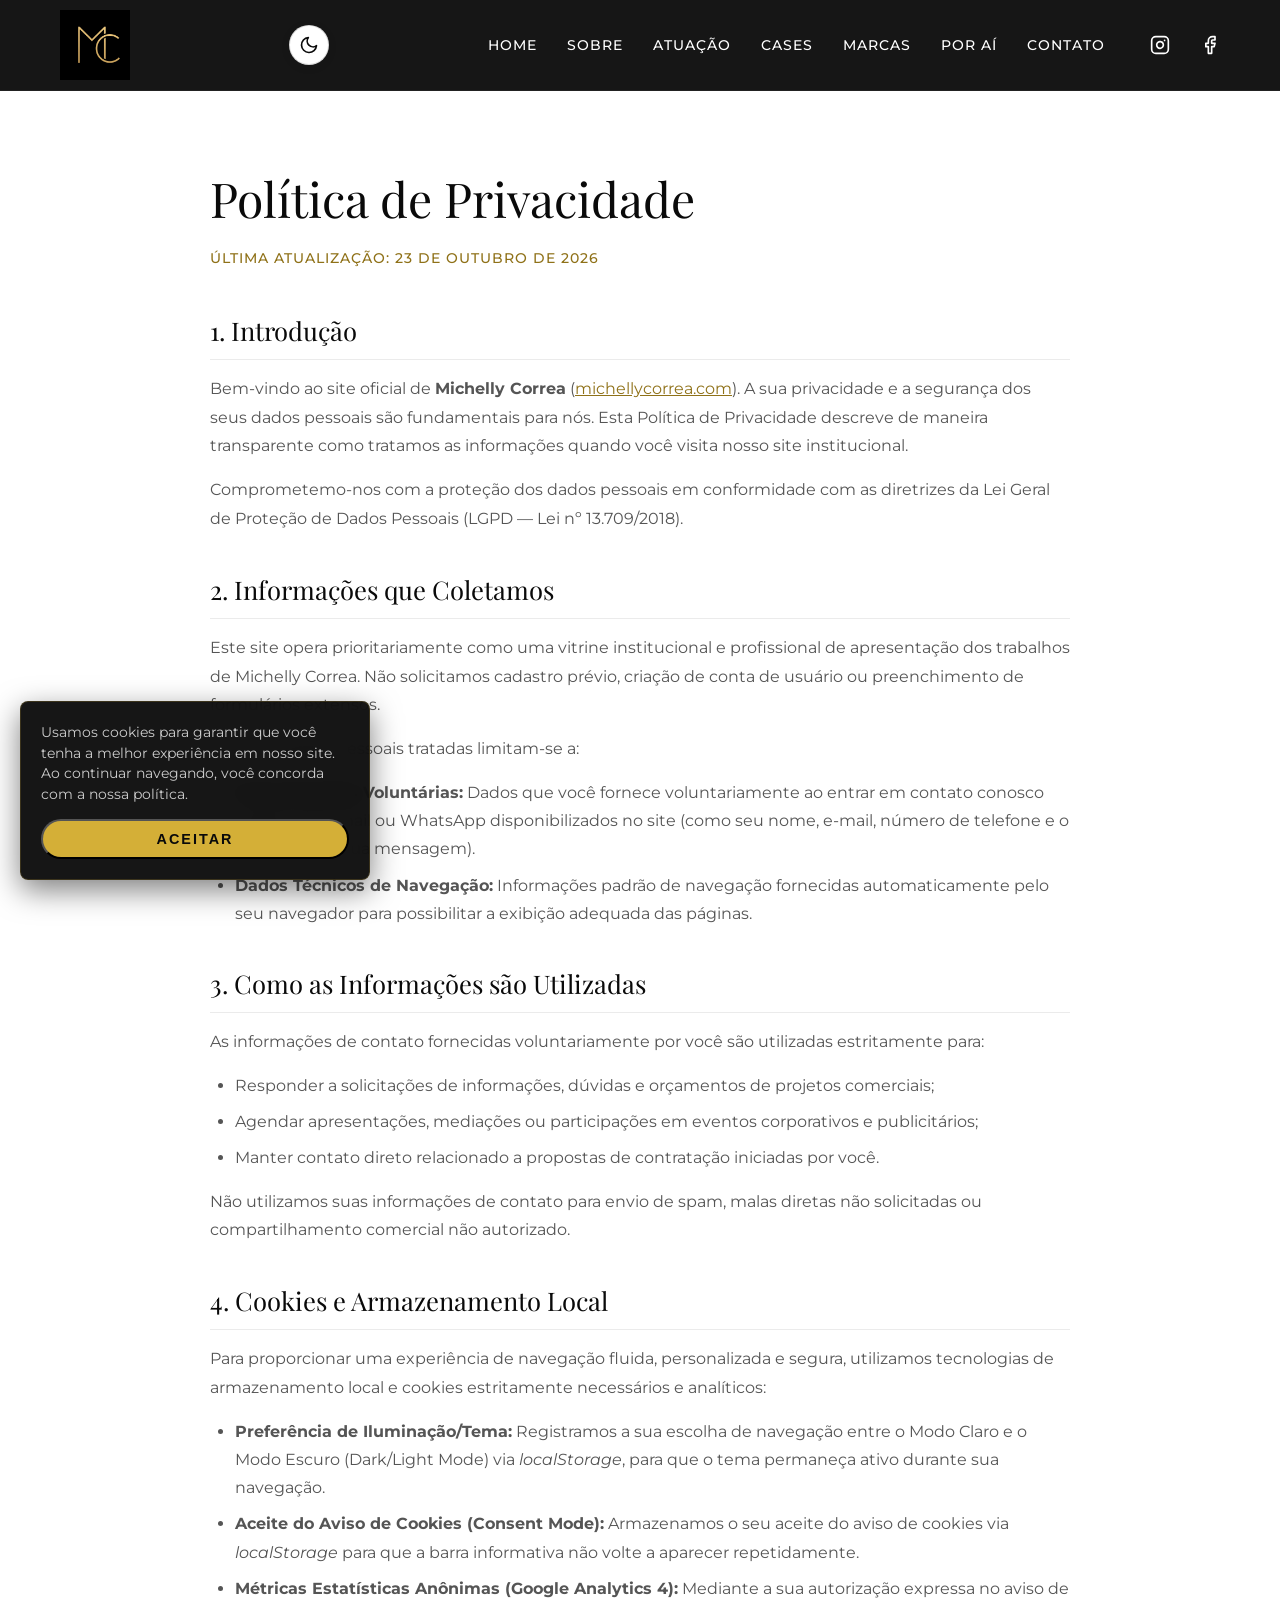
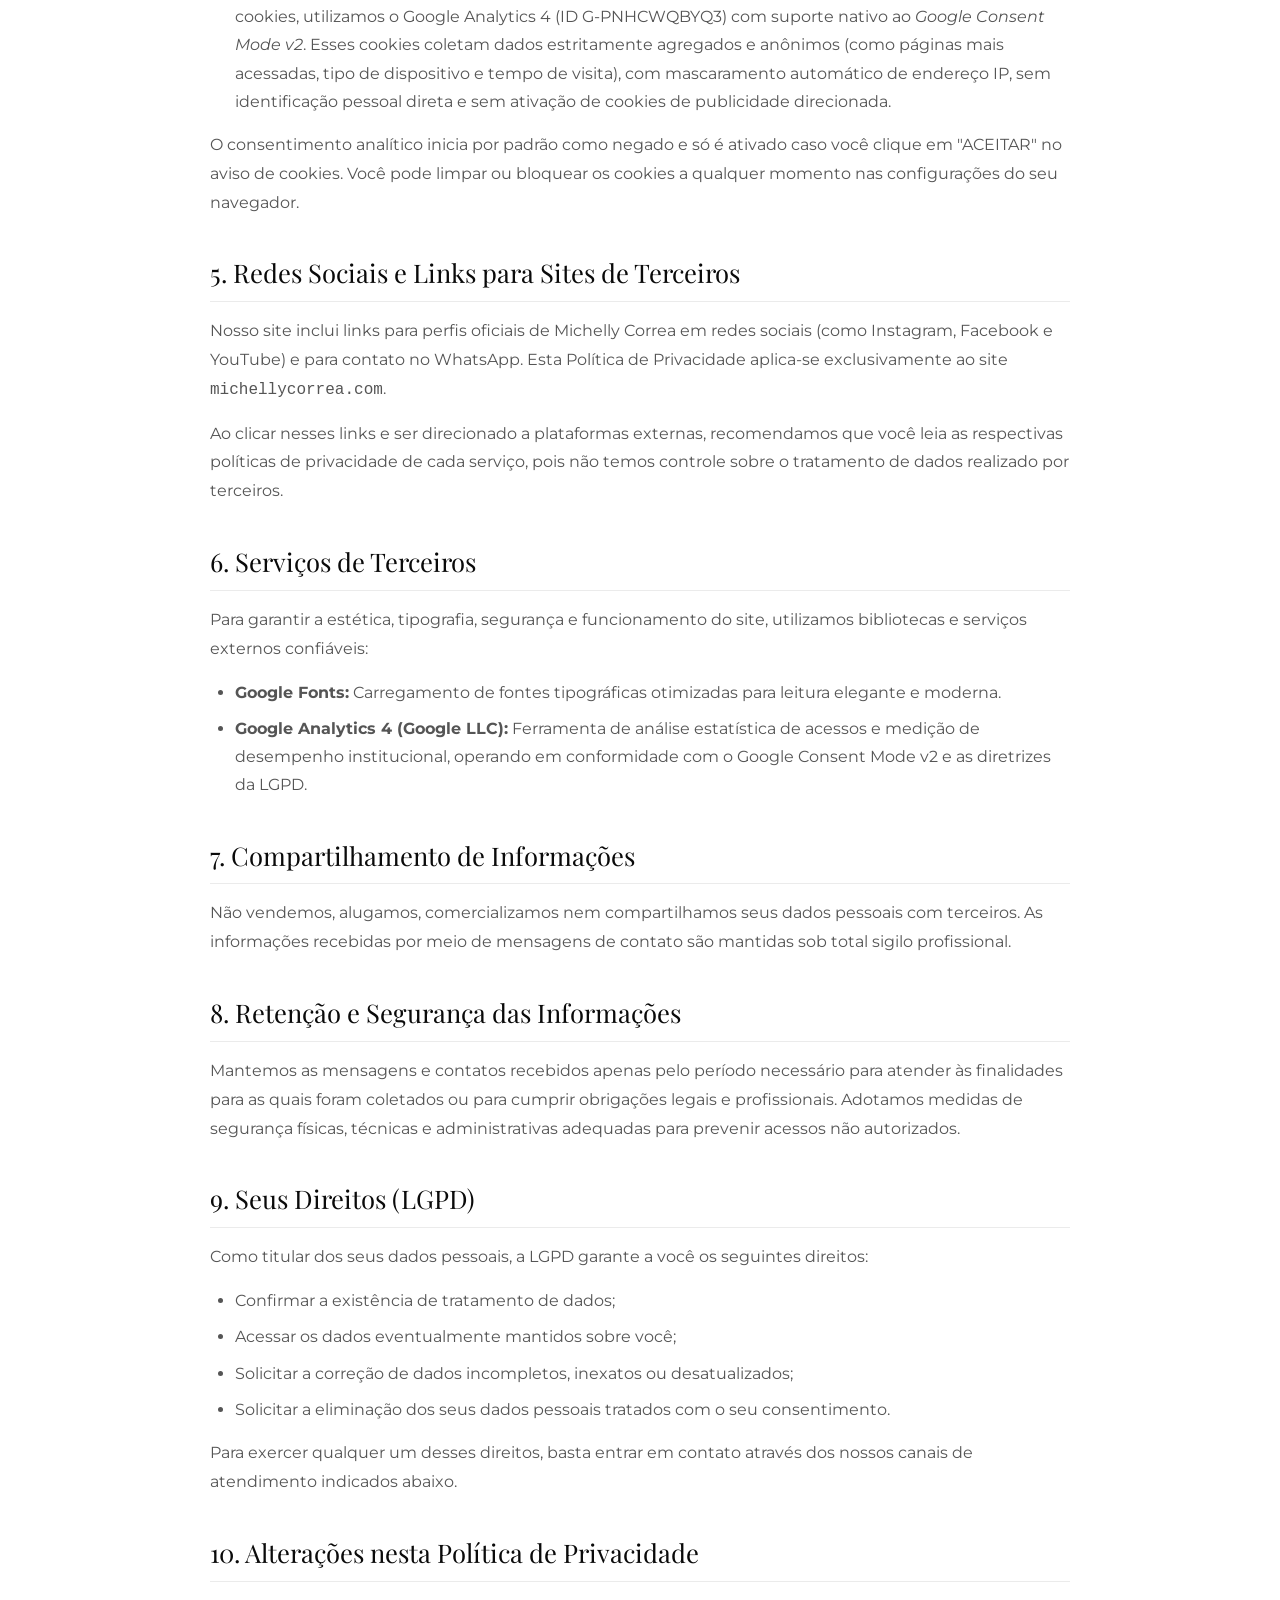
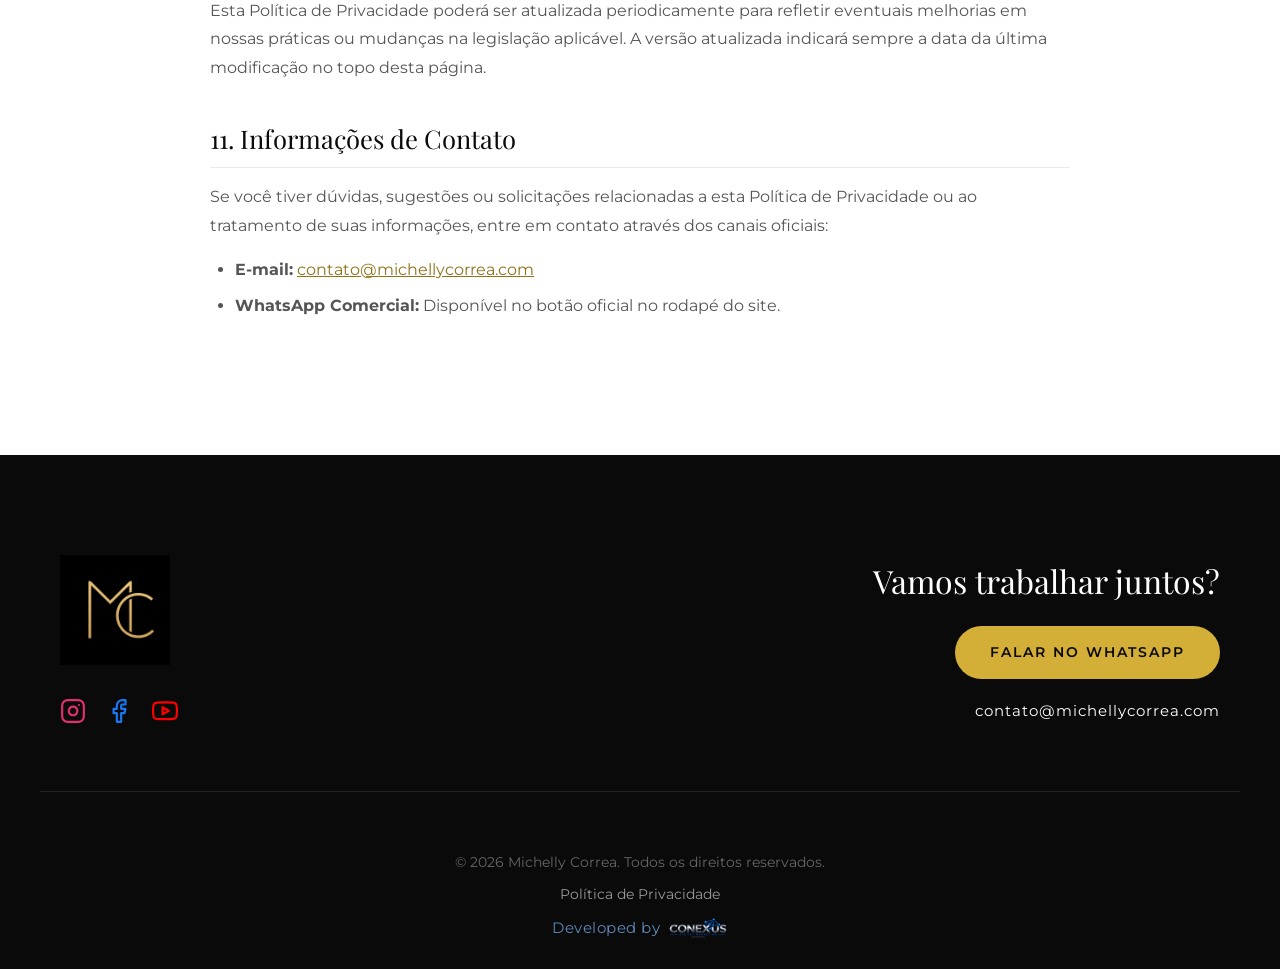
<file: politica-de-privacidade/index.html>
<!DOCTYPE html>
<html lang="pt-BR">
<head>
    <meta charset="UTF-8">
    <meta name="viewport" content="width=device-width, initial-scale=1.0">
    <meta name="description" content="Política de Privacidade do site oficial de Michelly Correa. Saiba como suas informações e privacidade são tratadas e protegidas.">
    <meta name="robots" content="index, follow">
    <link rel="canonical" href="https://www.michellycorrea.com/politica-de-privacidade/">
    
    <title>Política de Privacidade | Michelly Correa</title>
    
    <!-- Google Consent Mode v2 (Inicialização antecipada obrigatória) -->
    <script>
        window.dataLayer = window.dataLayer || [];
        function gtag(){dataLayer.push(arguments);}

        (function() {
            var consentState = 'denied';
            try {
                if (localStorage.getItem('cookiesAccepted') === 'true') {
                    consentState = 'granted';
                }
            } catch (e) {}

            gtag('consent', 'default', {
                'analytics_storage': consentState,
                'ad_storage': 'denied',
                'ad_user_data': 'denied',
                'ad_personalization': 'denied',
                'wait_for_update': 500
            });
        })();
    </script>

    <!-- Google Analytics 4 (gtag.js) -->
    <script async src="https://www.googletagmanager.com/gtag/js?id=G-PNHCWQBYQ3"></script>
    <script>
        gtag('js', new Date());
        gtag('config', 'G-PNHCWQBYQ3', {
            'send_page_view': true
        });
    </script>

    <!-- Favicons -->
    <link rel="icon" type="image/x-icon" href="../favicon.ico">
    <link rel="icon" type="image/png" sizes="32x32" href="../favicon-32x32.png">
    <link rel="icon" type="image/png" sizes="16x16" href="../favicon-16x16.png">
    <link rel="apple-touch-icon" sizes="180x180" href="../apple-touch-icon.png">
    
    <!-- Open Graph / Facebook -->
    <meta property="og:type" content="website">
    <meta property="og:url" content="https://www.michellycorrea.com/politica-de-privacidade/">
    <meta property="og:site_name" content="Michelly Correa">
    <meta property="og:title" content="Política de Privacidade | Michelly Correa">
    <meta property="og:description" content="Política de Privacidade do site oficial de Michelly Correa. Transparência e respeito à sua privacidade.">
    <meta property="og:image" content="https://www.michellycorrea.com/img/og-michelly-correa.jpg">
    <meta property="og:image:width" content="1200">
    <meta property="og:image:height" content="630">
    <meta property="og:locale" content="pt_BR">
    
    <!-- Google Fonts -->
    <link rel="preconnect" href="https://fonts.googleapis.com">
    <link rel="preconnect" href="https://fonts.gstatic.com" crossorigin>
    <link href="https://fonts.googleapis.com/css2?family=Montserrat:wght@300;400;500;600&family=Playfair+Display:ital,wght@0,400;0,600;1,400&display=swap" rel="stylesheet">
    
    <link rel="stylesheet" href="../style.css?v=4">

    <!-- Critical Theme Toggle CSS -->
    <style>
        #theme-toggle {
            width: 40px !important;
            height: 40px !important;
            min-width: 40px !important;
            min-height: 40px !important;
            max-width: 40px !important;
            max-height: 40px !important;
            padding: 0 !important;
            margin: 0 !important;
            border-radius: 50% !important;
            display: inline-flex !important;
            align-items: center !important;
            justify-content: center !important;
            flex: 0 0 40px !important;
            line-height: 1 !important;
            appearance: none !important;
            -webkit-appearance: none !important;
            overflow: hidden !important;
            cursor: pointer;
            background: #fff !important;
            border: 1px solid rgba(0,0,0,.14) !important;
            color: #0a0a0a !important;
            box-shadow: 0 2px 8px rgba(0,0,0,.10);
        }
        #theme-toggle svg {
            width: 20px !important;
            height: 20px !important;
            display: block !important;
            flex: 0 0 20px !important;
            pointer-events: none !important;
        }
        html[data-theme="dark"] #theme-toggle {
            background: #1a1a1a !important;
            border-color: #d4af37 !important;
            color: #d4af37 !important;
        }
        .cookie-banner {
            position: fixed;
            bottom: -200px;
            left: 20px;
            width: calc(100% - 40px);
            max-width: 350px;
            background-color: rgba(10, 10, 10, 0.95);
            backdrop-filter: blur(10px);
            border: 1px solid rgba(212, 175, 55, 0.2);
            border-radius: 8px;
            color: #ffffff;
            padding: 20px;
            z-index: 10000;
            transition: bottom 0.6s cubic-bezier(0.16, 1, 0.3, 1);
            box-shadow: 0 10px 30px rgba(0,0,0,0.5);
            font-family: 'Montserrat', sans-serif;
        }
        .cookie-banner.show { bottom: 20px; }
        .cookie-content { display: flex; flex-direction: column; align-items: flex-start; gap: 15px; }
        .cookie-content p { font-size: 0.85rem; margin: 0; color: #cccccc; line-height: 1.5; }
        .cookie-content button { width: 100%; }
    </style>

        <!-- Anti-Flash Early Theme Detection Script -->
    <script>
        (function() {
            try {
                var savedTheme = localStorage.getItem('theme');
                var theme = savedTheme ? savedTheme : (window.matchMedia('(prefers-color-scheme: dark)').matches ? 'dark' : 'light');
                document.documentElement.setAttribute('data-theme', theme);
            } catch(e) {
                document.documentElement.setAttribute('data-theme', 'light');
            }
        })();
    </script>
</head>
<body>
    <a href="#main-content" class="skip-link">Pular para o conteúdo principal</a>

    <!-- Header / Navigation -->
    <header class="header">
        <div class="container header-container">
            <div class="logo">
                <a href="/" aria-label="Voltar para a página inicial">
                    <picture>
                        <source srcset="../img/monograma-mc.webp" type="image/webp">
                        <img src="../img/Monograma.MC.png" alt="Michelly Correa Logo" class="nav-logo" width="70" height="70">
                    </picture>
                </a>
            </div>

            <div class="header-controls">
                <button id="theme-toggle" class="theme-toggle" aria-label="Ativar modo escuro" type="button">
                    <svg id="theme-icon" class="theme-icon" aria-hidden="true" viewBox="0 0 24 24"></svg>
                </button>

                <button class="hamburger" id="hamburger-menu" type="button" aria-label="Abrir menu de navegação" aria-expanded="false" aria-controls="nav-menu">
                    <span></span>
                    <span></span>
                    <span></span>
                </button>
            </div>
        <nav class="nav-menu" id="nav-menu">
                <ul>
                    <li><a href="/">HOME</a></li>
                    <li><a href="/#sobre">SOBRE</a></li>
                    <li><a href="/#atuacao">ATUAÇÃO</a></li>
                    <li><a href="/#cases">CASES</a></li>
                    <li><a href="/#marcas">MARCAS</a></li>
                    <li><a href="/#por-ai">POR AÍ</a></li>
                    <li><a href="/#contato">CONTATO</a></li>
                    <li class="nav-social" style="margin-left: 15px;">
                        <a href="https://www.instagram.com/mymicorrea/" target="_blank" rel="noopener noreferrer" aria-label="Instagram">
                            <svg xmlns="http://www.w3.org/2000/svg" width="20" height="20" viewBox="0 0 24 24" fill="none" stroke="currentColor" stroke-width="2" stroke-linecap="round" stroke-linejoin="round"><rect x="2" y="2" width="20" height="20" rx="5" ry="5"></rect><path d="M16 11.37A4 4 0 1 1 12.63 8 4 4 0 0 1 16 11.37z"></path><line x1="17.5" y1="6.5" x2="17.51" y2="6.5"></line></svg>
                        </a>
                    </li>
                    <li class="nav-social">
                        <a href="https://www.facebook.com/MymiCorrea/" target="_blank" rel="noopener noreferrer" aria-label="Facebook">
                            <svg xmlns="http://www.w3.org/2000/svg" width="20" height="20" viewBox="0 0 24 24" fill="none" stroke="currentColor" stroke-width="2" stroke-linecap="round" stroke-linejoin="round"><path d="M18 2h-3a5 5 0 0 0-5 5v3H7v4h3v8h4v-8h3l1-4h-4V7a1 1 0 0 1 1-1h3z"></path></svg>
                        </a>
                    </li>
                </ul>
            </nav>
        </div>
    </header>

    <!-- Main Content / Privacy Policy Section -->
    <main id="main-content" class="policy-section">
        <div class="container policy-content">
            <h1>Política de Privacidade</h1>
            <p class="policy-last-updated">Última atualização: 23 de outubro de 2026</p>

            <div class="policy-block">
                <h2>1. Introdução</h2>
                <p>Bem-vindo ao site oficial de <strong>Michelly Correa</strong> (<a href="https://www.michellycorrea.com">michellycorrea.com</a>). A sua privacidade e a segurança dos seus dados pessoais são fundamentais para nós. Esta Política de Privacidade descreve de maneira transparente como tratamos as informações quando você visita nosso site institucional.</p>
                <p>Comprometemo-nos com a proteção dos dados pessoais em conformidade com as diretrizes da Lei Geral de Proteção de Dados Pessoais (LGPD — Lei nº 13.709/2018).</p>
            </div>

            <div class="policy-block">
                <h2>2. Informações que Coletamos</h2>
                <p>Este site opera prioritariamente como uma vitrine institucional e profissional de apresentação dos trabalhos de Michelly Correa. Não solicitamos cadastro prévio, criação de conta de usuário ou preenchimento de formulários extensos.</p>
                <p>As informações pessoais tratadas limitam-se a:</p>
                <ul>
                    <li><strong>Comunicações Voluntárias:</strong> Dados que você fornece voluntariamente ao entrar em contato conosco através do e-mail ou WhatsApp disponibilizados no site (como seu nome, e-mail, número de telefone e o conteúdo da sua mensagem).</li>
                    <li><strong>Dados Técnicos de Navegação:</strong> Informações padrão de navegação fornecidas automaticamente pelo seu navegador para possibilitar a exibição adequada das páginas.</li>
                </ul>
            </div>

            <div class="policy-block">
                <h2>3. Como as Informações são Utilizadas</h2>
                <p>As informações de contato fornecidas voluntariamente por você são utilizadas estritamente para:</p>
                <ul>
                    <li>Responder a solicitações de informações, dúvidas e orçamentos de projetos comerciais;</li>
                    <li>Agendar apresentações, mediações ou participações em eventos corporativos e publicitários;</li>
                    <li>Manter contato direto relacionado a propostas de contratação iniciadas por você.</li>
                </ul>
                <p>Não utilizamos suas informações de contato para envio de spam, malas diretas não solicitadas ou compartilhamento comercial não autorizado.</p>
            </div>

            <div class="policy-block">
                <h2>4. Cookies e Armazenamento Local</h2>
                <p>Para proporcionar uma experiência de navegação fluida, personalizada e segura, utilizamos tecnologias de armazenamento local e cookies estritamente necessários e analíticos:</p>
                <ul>
                    <li><strong>Preferência de Iluminação/Tema:</strong> Registramos a sua escolha de navegação entre o Modo Claro e o Modo Escuro (Dark/Light Mode) via <em>localStorage</em>, para que o tema permaneça ativo durante sua navegação.</li>
                    <li><strong>Aceite do Aviso de Cookies (Consent Mode):</strong> Armazenamos o seu aceite do aviso de cookies via <em>localStorage</em> para que a barra informativa não volte a aparecer repetidamente.</li>
                    <li><strong>Métricas Estatísticas Anônimas (Google Analytics 4):</strong> Mediante a sua autorização expressa no aviso de cookies, utilizamos o Google Analytics 4 (ID G-PNHCWQBYQ3) com suporte nativo ao <em>Google Consent Mode v2</em>. Esses cookies coletam dados estritamente agregados e anônimos (como páginas mais acessadas, tipo de dispositivo e tempo de visita), com mascaramento automático de endereço IP, sem identificação pessoal direta e sem ativação de cookies de publicidade direcionada.</li>
                </ul>
                <p>O consentimento analítico inicia por padrão como negado e só é ativado caso você clique em "ACEITAR" no aviso de cookies. Você pode limpar ou bloquear os cookies a qualquer momento nas configurações do seu navegador.</p>
            </div>

            <div class="policy-block">
                <h2>5. Redes Sociais e Links para Sites de Terceiros</h2>
                <p>Nosso site inclui links para perfis oficiais de Michelly Correa em redes sociais (como Instagram, Facebook e YouTube) e para contato no WhatsApp. Esta Política de Privacidade aplica-se exclusivamente ao site <code>michellycorrea.com</code>.</p>
                <p>Ao clicar nesses links e ser direcionado a plataformas externas, recomendamos que você leia as respectivas políticas de privacidade de cada serviço, pois não temos controle sobre o tratamento de dados realizado por terceiros.</p>
            </div>

            <div class="policy-block">
                <h2>6. Serviços de Terceiros</h2>
                <p>Para garantir a estética, tipografia, segurança e funcionamento do site, utilizamos bibliotecas e serviços externos confiáveis:</p>
                <ul>
                    <li><strong>Google Fonts:</strong> Carregamento de fontes tipográficas otimizadas para leitura elegante e moderna.</li>
                    <li><strong>Google Analytics 4 (Google LLC):</strong> Ferramenta de análise estatística de acessos e medição de desempenho institucional, operando em conformidade com o Google Consent Mode v2 e as diretrizes da LGPD.</li>
                </ul>
            </div>

            <div class="policy-block">
                <h2>7. Compartilhamento de Informações</h2>
                <p>Não vendemos, alugamos, comercializamos nem compartilhamos seus dados pessoais com terceiros. As informações recebidas por meio de mensagens de contato são mantidas sob total sigilo profissional.</p>
            </div>

            <div class="policy-block">
                <h2>8. Retenção e Segurança das Informações</h2>
                <p>Mantemos as mensagens e contatos recebidos apenas pelo período necessário para atender às finalidades para as quais foram coletados ou para cumprir obrigações legais e profissionais. Adotamos medidas de segurança físicas, técnicas e administrativas adequadas para prevenir acessos não autorizados.</p>
            </div>

            <div class="policy-block">
                <h2>9. Seus Direitos (LGPD)</h2>
                <p>Como titular dos seus dados pessoais, a LGPD garante a você os seguintes direitos:</p>
                <ul>
                    <li>Confirmar a existência de tratamento de dados;</li>
                    <li>Acessar os dados eventualmente mantidos sobre você;</li>
                    <li>Solicitar a correção de dados incompletos, inexatos ou desatualizados;</li>
                    <li>Solicitar a eliminação dos seus dados pessoais tratados com o seu consentimento.</li>
                </ul>
                <p>Para exercer qualquer um desses direitos, basta entrar em contato através dos nossos canais de atendimento indicados abaixo.</p>
            </div>

            <div class="policy-block">
                <h2>10. Alterações nesta Política de Privacidade</h2>
                <p>Esta Política de Privacidade poderá ser atualizada periodicamente para refletir eventuais melhorias em nossas práticas ou mudanças na legislação aplicável. A versão atualizada indicará sempre a data da última modificação no topo desta página.</p>
            </div>

            <div class="policy-block">
                <h2>11. Informações de Contato</h2>
                <p>Se você tiver dúvidas, sugestões ou solicitações relacionadas a esta Política de Privacidade ou ao tratamento de suas informações, entre em contato através dos canais oficiais:</p>
                <ul>
                    <li><strong>E-mail:</strong> <a href="mailto:contato@michellycorrea.com">contato@michellycorrea.com</a></li>
                    <li><strong>WhatsApp Comercial:</strong> Disponível no botão oficial no rodapé do site.</li>
                </ul>
            </div>
        </div>
    </main>

    <!-- Footer / Contato -->
    <footer id="contato" class="footer">
        <div class="container footer-container">
            <div class="footer-info">
                <picture>
                    <source srcset="../img/monograma-mc.webp" type="image/webp">
                    <img src="../img/Monograma.MC.png" alt="Monograma Michelly Correa" class="footer-logo" width="110" height="110" loading="lazy" decoding="async">
                </picture>
                <div class="social-links">
                    <a href="https://www.instagram.com/mymicorrea/" target="_blank" rel="noopener noreferrer" aria-label="Instagram" class="icon-instagram">
                        <svg xmlns="http://www.w3.org/2000/svg" width="26" height="26" viewBox="0 0 24 24" fill="none" stroke="currentColor" stroke-width="2" stroke-linecap="round" stroke-linejoin="round"><rect x="2" y="2" width="20" height="20" rx="5" ry="5"></rect><path d="M16 11.37A4 4 0 1 1 12.63 8 4 4 0 0 1 16 11.37z"></path><line x1="17.5" y1="6.5" x2="17.51" y2="6.5"></line></svg>
                    </a>
                    <a href="https://www.facebook.com/MymiCorrea/" target="_blank" rel="noopener noreferrer" aria-label="Facebook" class="icon-facebook">
                        <svg xmlns="http://www.w3.org/2000/svg" width="26" height="26" viewBox="0 0 24 24" fill="none" stroke="currentColor" stroke-width="2" stroke-linecap="round" stroke-linejoin="round"><path d="M18 2h-3a5 5 0 0 0-5 5v3H7v4h3v8h4v-8h3l1-4h-4V7a1 1 0 0 1 1-1h3z"></path></svg>
                    </a>
                    <a href="https://www.youtube.com/@MychelliCorrea" target="_blank" rel="noopener noreferrer" aria-label="YouTube" class="icon-youtube">
                        <svg xmlns="http://www.w3.org/2000/svg" width="26" height="26" viewBox="0 0 24 24" fill="none" stroke="currentColor" stroke-width="2" stroke-linecap="round" stroke-linejoin="round"><path d="M22.54 6.42a2.78 2.78 0 0 0-1.94-2C18.88 4 12 4 12 4s-6.88 0-8.6.46a2.78 2.78 0 0 0-1.94 2A29 29 0 0 0 1 11.75a29 29 0 0 0 .46 5.33 2.78 2.78 0 0 0 1.94 2c1.72.46 8.6.46 8.6.46s6.88 0 8.6-.46a2.78 2.78 0 0 0 1.94-2 29 29 0 0 0 .46-5.33 29 29 0 0 0-.46-5.33z"></path><polygon points="9.75 15.02 15.5 11.75 9.75 8.48 9.75 15.02"></polygon></svg>
                    </a>
                </div>
            </div>
            <div class="footer-contact">
                <h3>Vamos trabalhar juntos?</h3>
                <a href="https://wa.me/554199715871?text=Ol%C3%A1%2C%20Michelly!%20Tudo%20bem%3F%20%F0%9F%98%8A%0AVim%20pelo%20seu%20site%20e%20gostaria%20de%20falar%20com%20voc%C3%AA%20sobre%20uma%20poss%C3%ADvel%20contrata%C3%A7%C3%A3o.%20Podemos%20conversar%3F" class="btn-primary" target="_blank" rel="noopener noreferrer">FALAR NO WHATSAPP</a>
                <a href="mailto:contato@michellycorrea.com?subject=Contato%20pelo%20Site&body=Ol%C3%A1%2C%20Michelly!%20Tudo%20bem%3F%20%F0%9F%98%8A%0A%0AVim%20pelo%20seu%20site%20e%20gostaria%20de%20falar%20com%20voc%C3%AA%20sobre%20uma%20poss%C3%ADvel%20contrata%C3%A7%C3%A3o.%20Podemos%20conversar%3F" class="footer-email">contato@michellycorrea.com</a>
            </div>
        </div>
        <div class="footer-bottom">
            <p>&copy; 2026 Michelly Correa. Todos os direitos reservados.</p>
            <p><a href="/politica-de-privacidade/" class="footer-legal-link">Política de Privacidade</a></p>
            <p class="developer-credits">Developed by <a href="https://www.conexus.press/" target="_blank" rel="noopener noreferrer" rel="noopener noreferrer"><picture>
                        <source srcset="../img/conexus-logo.webp" type="image/webp">
                        <img src="../img/conexus-logo.png" alt="CONEXUS" class="conexus-logo" height="20" width="60" style="height: 20px; width: auto; max-width: 90px; vertical-align: middle; display: inline-block;" loading="lazy" decoding="async">
                    </picture></a></p>
        </div>
    </footer>

    <!-- Cookie Banner (LGPD) -->
    <div id="cookie-banner" class="cookie-banner">
        <div class="cookie-content">
            <p>Usamos cookies para garantir que você tenha a melhor experiência em nosso site. Ao continuar navegando, você concorda com a nossa política.</p>
            <button id="accept-cookies" class="btn-primary" style="padding: 10px 25px;">ACEITAR</button>
        </div>
    </div>

    <script>
        // Cookie Logic (LGPD) com integração Google Consent Mode v2
        const cookieBanner = document.getElementById('cookie-banner');
        const acceptCookiesBtn = document.getElementById('accept-cookies');

        if (cookieBanner && !localStorage.getItem('cookiesAccepted')) {
            setTimeout(() => {
                cookieBanner.classList.add('show');
            }, 1000);
        }

        if (acceptCookiesBtn) {
            acceptCookiesBtn.addEventListener('click', () => {
                try {
                    localStorage.setItem('cookiesAccepted', 'true');
                } catch (e) {}
                
                // Atualiza o consentimento no GA4 exclusivamente para analytics_storage
                if (typeof gtag === 'function') {
                    gtag('consent', 'update', {
                        'analytics_storage': 'granted'
                    });
                }
                
                if (cookieBanner) cookieBanner.classList.remove('show');
            });
        }

        // ---------------------------------------------------------------------
        // Google Analytics 4: Rastreamento Seguro de Conversões e Interações
        // ---------------------------------------------------------------------
        function sendAnalyticsEvent(eventName, eventParams) {
            if (typeof gtag === 'function') {
                gtag('event', eventName, eventParams);
            }
        }

        // 1. Evento whatsapp_click (Todos os botões/links para WhatsApp)
        // A. WhatsApp Flutuante
        const waFloatBtn = document.querySelector('.whatsapp-float');
        if (waFloatBtn) {
            waFloatBtn.addEventListener('click', function() {
                sendAnalyticsEvent('whatsapp_click', {
                    'placement': 'floating_button',
                    'page_path': window.location.pathname,
                    'page_language': 'pt-BR'
                });
            });
        }

        // B. WhatsApp nos Cards de Serviços (com identificação do serviço)
        const serviceCards = document.querySelectorAll('.service-card');
        serviceCards.forEach(card => {
            const titleElem = card.querySelector('.service-title');
            const serviceName = titleElem ? titleElem.textContent.trim() : 'Serviço';
            const serviceLink = card.querySelector('.service-link');

            if (serviceLink) {
                serviceLink.addEventListener('click', function(e) {
                    // Evita propagação para o card para não duplicar eventos
                    e.stopPropagation();
                    sendAnalyticsEvent('whatsapp_click', {
                        'placement': 'service_card',
                        'service_name': serviceName,
                        'page_path': window.location.pathname,
                        'page_language': 'pt-BR'
                    });
                });
            }

            // Clique na área do card de atuação profissional (service_click)
            card.addEventListener('click', function(e) {
                if (e.target.closest('.service-link')) return;
                sendAnalyticsEvent('service_click', {
                    'service_name': serviceName,
                    'page_path': window.location.pathname,
                    'page_language': 'pt-BR'
                });
            });
        });

        // C. WhatsApp no Rodapé
        const footerWaBtn = document.querySelector('.footer-contact .btn-primary');
        if (footerWaBtn) {
            footerWaBtn.addEventListener('click', function() {
                sendAnalyticsEvent('whatsapp_click', {
                    'placement': 'footer',
                    'page_path': window.location.pathname,
                    'page_language': 'pt-BR'
                });
            });
        }

        // 2. Evento email_click (Cliques em links mailto:)
        document.querySelectorAll('a[href^="mailto:"]').forEach(link => {
            link.addEventListener('click', function() {
                const placement = this.closest('.footer') ? 'footer' : 'content';
                sendAnalyticsEvent('email_click', {
                    'placement': placement,
                    'page_path': window.location.pathname,
                    'page_language': 'pt-BR'
                });
            });
        });

        // 3. Evento phone_click (Cliques em links tel:, se existirem)
        document.querySelectorAll('a[href^="tel:"]').forEach(link => {
            link.addEventListener('click', function() {
                const placement = this.closest('.footer') ? 'footer' : 'content';
                sendAnalyticsEvent('phone_click', {
                    'placement': placement,
                    'page_path': window.location.pathname,
                    'page_language': 'pt-BR'
                });
            });
        });

        // 4. Evento cta_click (Botões comerciais relevantes - sem duplicar com WhatsApp)
        // Vídeo Globoplay
        const videoLink = document.querySelector('.video-link');
        const videoBtn = document.querySelector('.video-section .service-link');
        [videoLink, videoBtn].forEach(el => {
            if (el) {
                el.addEventListener('click', function() {
                    sendAnalyticsEvent('cta_click', {
                        'button_text': 'Assistir no Globoplay',
                        'placement': 'video_section',
                        'page_path': window.location.pathname,
                        'page_language': 'pt-BR'
                    });
                });
            }
        });

        // CTA na página 404
        const errorBtn = document.querySelector('.error-content .btn-primary');
        if (errorBtn) {
            errorBtn.addEventListener('click', function() {
                sendAnalyticsEvent('cta_click', {
                    'button_text': 'Voltar ao Início',
                    'placement': 'error_404',
                    'page_path': window.location.pathname,
                    'page_language': 'pt-BR'
                });
            });
        }

        // 5. Evento form_submit (somente se houver formulário funcional e válido)
        document.querySelectorAll('form').forEach(form => {
            form.addEventListener('submit', function(e) {
                sendAnalyticsEvent('form_submit', {
                    'button_id': this.id || 'contact_form',
                    'placement': 'form_section',
                    'page_path': window.location.pathname,
                    'page_language': 'pt-BR'
                });
            });
        });

        // 6. Evento instagram_click (Todos os links para o Instagram)
        document.querySelectorAll('a[href*="instagram.com"]').forEach(link => {
            link.addEventListener('click', function() {
                const placement = (this.closest('header') || this.closest('.nav-menu')) ? 'header' : (this.closest('footer') || this.closest('.footer')) ? 'footer' : 'content';
                sendAnalyticsEvent('instagram_click', {
                    'social_network': 'instagram',
                    'placement': placement,
                    'page_path': window.location.pathname,
                    'page_language': 'pt-BR'
                });
            });
        });

        // 7. Evento facebook_click (Todos os links para o Facebook)
        document.querySelectorAll('a[href*="facebook.com"]').forEach(link => {
            link.addEventListener('click', function() {
                const placement = (this.closest('header') || this.closest('.nav-menu')) ? 'header' : (this.closest('footer') || this.closest('.footer')) ? 'footer' : 'content';
                sendAnalyticsEvent('facebook_click', {
                    'social_network': 'facebook',
                    'placement': placement,
                    'page_path': window.location.pathname,
                    'page_language': 'pt-BR'
                });
            });
        });

        // Lightbox Logic com acessibilidade por teclado (ESC e Enter)
        const lightbox = document.getElementById("gallery-lightbox");
        const lightboxImg = document.getElementById("lightbox-img");
        const galleryItems = document.querySelectorAll(".gallery-item");

        galleryItems.forEach(item => {
            item.style.cursor = "pointer";
            item.setAttribute("tabindex", "0");
            item.setAttribute("role", "button");
            item.setAttribute("aria-label", "Ampliar foto da galeria");
            
            function openPhoto() {
                if (lightbox && lightboxImg) {
                    lightbox.style.display = "flex";
                    lightboxImg.src = item.currentSrc || item.src;
                    const closeBtn = document.getElementById("lightbox-close");
                    if (closeBtn) closeBtn.focus();
                }
            }
            
            item.addEventListener("click", openPhoto);
            item.addEventListener("keydown", function(e) {
                if (e.key === "Enter" || e.key === " ") {
                    e.preventDefault();
                    openPhoto();
                }
            });
        });

        function closeLightbox() {
            if (lightbox) lightbox.style.display = "none";
        }

        // Fechar lightbox via tecla ESC
        document.addEventListener("keydown", function(e) {
            if (e.key === "Escape" && lightbox && lightbox.style.display === "flex") {
                closeLightbox();
            }
        });

        // Mobile Menu Logic com aria-expanded
        const hamburger = document.getElementById('hamburger-menu');
        const navMenuObj = document.getElementById('nav-menu');
        const navLinks = document.querySelectorAll('.nav-menu a');

        if (hamburger && navMenuObj) {
            hamburger.addEventListener('click', () => {
                const isActive = hamburger.classList.toggle('active');
                navMenuObj.classList.toggle('active');
                hamburger.setAttribute('aria-expanded', isActive ? 'true' : 'false');
            });

            navLinks.forEach(link => {
                link.addEventListener('click', () => {
                    hamburger.classList.remove('active');
                    navMenuObj.classList.remove('active');
                    hamburger.setAttribute('aria-expanded', 'false');
                });
            });
        }

        // Dark / Light Theme Toggle Logic — one button, one SVG at a time
        const themeToggleBtn = document.getElementById('theme-toggle');
        const themeIcon = document.getElementById('theme-icon');

        const moonSvg = '<path d="M21 12.79A9 9 0 1 1 11.21 3 7 7 0 0 0 21 12.79z" fill="none" stroke="currentColor" stroke-width="2" stroke-linecap="round" stroke-linejoin="round"></path>';
        const sunSvg = '<circle cx="12" cy="12" r="4" fill="none" stroke="currentColor" stroke-width="2"></circle><path d="M12 2v2M12 20v2M4.93 4.93l1.41 1.41M17.66 17.66l1.41 1.41M2 12h2M20 12h2M4.93 19.07l1.41-1.41M17.66 6.34l1.41-1.41" fill="none" stroke="currentColor" stroke-width="2" stroke-linecap="round"></path>';

        function syncThemeButton() {
            if (!themeToggleBtn || !themeIcon) return;
            const isDark = document.documentElement.getAttribute('data-theme') === 'dark';
            themeIcon.innerHTML = isDark ? sunSvg : moonSvg;
            themeToggleBtn.setAttribute('aria-label', isDark ? 'Ativar modo claro' : 'Ativar modo escuro');
        }

        syncThemeButton();

        if (themeToggleBtn) {
            themeToggleBtn.addEventListener('click', function () {
                const isDark = document.documentElement.getAttribute('data-theme') === 'dark';
                const nextTheme = isDark ? 'light' : 'dark';
                document.documentElement.setAttribute('data-theme', nextTheme);
                try { localStorage.setItem('theme', nextTheme); } catch (err) {}
                syncThemeButton();
            });
        }
    </script>
</body>
</html>
</file>
<file: style.css>
/* Base Styles and Reset */
* {
    margin: 0;
    padding: 0;
    box-sizing: border-box;
}

/* Skip Link para acessibilidade por teclado */
.skip-link {
    position: absolute;
    top: -100px;
    left: 20px;
    background: var(--dourado-champagne);
    color: var(--preto-elegante);
    padding: 12px 22px;
    font-weight: 600;
    font-size: 0.9rem;
    letter-spacing: 1px;
    z-index: 100000;
    border-radius: 4px;
    transition: top 0.3s ease;
    text-decoration: none;
    box-shadow: 0 4px 15px rgba(0,0,0,0.3);
}

.skip-link:focus {
    top: 20px;
    outline: 3px solid #FFFFFF;
}

:root {
    /* Color Palette - Michelly Correa Brand */
    --preto-elegante: #0A0A0A;
    --dourado-champagne: #D4AF37;
    --dourado-text: #8F7118; /* Alto contraste para texto no Modo Claro (4.75:1 WCAG AA) */
    --nude-sofisticado: #EAD9C6;
    --off-white: #F8F5EF;
    --pure-white: #FFFFFF;
    --dark-grey: #1A1A1A;
    --light-grey: #F9F9F9;
    --text-color: #333333;
    
    /* Typography */
    --font-main: 'Montserrat', sans-serif;
    --font-heading: 'Playfair Display', serif;

    /* Semantic Theme Variables - Light Mode (Default) */
    --bg-primary: #FFFFFF;
    --bg-secondary: #F9F9F9;
    --bg-card: #FFFFFF;
    --bg-card-subtle: #F9F9F9;
    --text-primary: #0A0A0A;
    --text-body: #333333;
    --text-secondary: #555555;
    --text-muted: #666666;
    --border-color: #EAEAEA;
    --border-subtle: rgba(0, 0, 0, 0.08);
    --shadow-card: 0 10px 30px rgba(0, 0, 0, 0.03);
    --shadow-hover: 0 15px 40px rgba(0, 0, 0, 0.08);
    --about-img-shadow: -20px 20px 0px 0px #0A0A0A;
    --gallery-item-bg: #FCFCFC;
    
    /* Toggle Control Theme Variables */
    --toggle-bg: rgba(10, 10, 10, 0.6);
    --toggle-border: rgba(255, 255, 255, 0.2);
    --toggle-icon-color: #F8F5EF;
    --toggle-hover-border: var(--dourado-champagne);
    --toggle-shadow: 0 2px 10px rgba(0, 0, 0, 0.15);
}

[data-theme="dark"] {
    /* Semantic Theme Variables - Dark Mode */
    --dourado-text: #D4AF37; /* Dourado brilhante sobre fundo escuro (8.5:1 WCAG AA) */
    --bg-primary: #0C0C0C;
    --bg-secondary: #141414;
    --bg-card: #1A1A1A;
    --bg-card-subtle: #161616;
    --text-primary: #F8F5EF;
    --text-body: #E0E0E0;
    --text-secondary: #CCCCCC;
    --text-muted: #999999;
    --border-color: rgba(255, 255, 255, 0.1);
    --border-subtle: rgba(212, 175, 55, 0.15);
    --shadow-card: 0 10px 30px rgba(0, 0, 0, 0.4);
    --shadow-hover: 0 15px 40px rgba(212, 175, 55, 0.12);
    --about-img-shadow: -20px 20px 0px 0px var(--dourado-champagne);
    --gallery-item-bg: #161616;
    
    /* Toggle Control Theme Variables */
    --toggle-bg: rgba(255, 255, 255, 0.08);
    --toggle-border: rgba(212, 175, 55, 0.35);
    --toggle-icon-color: #D4AF37;
    --toggle-hover-border: #FFFFFF;
    --toggle-shadow: 0 2px 12px rgba(212, 175, 55, 0.2);
}

/* Global Theme Transitions */
body,
.header,
.about-section,
.services-section,
.cases-section,
.video-section,
.faq-section,
.gallery-section,
.service-card,
.case-card,
.faq-item,
.gallery-item,
.section-title,
.about-text p,
.service-title,
.service-desc,
.case-content h3,
.case-content p,
.faq-item summary,
.faq-item p,
.about-img {
    transition: background-color 0.4s ease, color 0.4s ease, border-color 0.4s ease, box-shadow 0.4s ease;
}

@media (prefers-reduced-motion: reduce) {
    body,
    .header,
    .about-section,
    .services-section,
    .cases-section,
    .video-section,
    .faq-section,
    .gallery-section,
    .service-card,
    .case-card,
    .faq-item,
    .gallery-item,
    .section-title,
    .about-text p,
    .service-title,
    .service-desc,
    .case-content h3,
    .case-content p,
    .faq-item summary,
    .faq-item p,
    .about-img,
    .theme-toggle,
    .theme-icon {
        transition: none !important;
        animation: none !important;
    }
}

html {
    scroll-behavior: smooth;
}

body {
    font-family: var(--font-main);
    color: var(--text-body);
    background-color: var(--bg-primary);
    line-height: 1.6;
}

.container {
    max-width: 1200px;
    margin: 0 auto;
    padding: 0 20px;
}

/* Typography Overrides */
.section-subtitle {
    font-family: var(--font-main);
    font-size: 0.8rem;
    letter-spacing: 3px;
    text-transform: uppercase;
    color: var(--dourado-text);
    margin-bottom: 15px;
}

.section-title {
    font-family: var(--font-heading);
    font-size: 3rem;
    font-weight: 400;
    color: var(--text-primary);
    margin-bottom: 40px;
}

/* Header */
.header {
    position: fixed;
    top: 0;
    width: 100%;
    background-color: rgba(10, 10, 10, 0.95);
    backdrop-filter: blur(10px);
    z-index: 1000;
    border-bottom: 1px solid rgba(255, 255, 255, 0.05);
}

.header-container {
    display: flex;
    justify-content: space-between;
    align-items: center;
    height: 90px;
}

.nav-logo {
    height: 70px;
    width: auto;
    display: block;
}

.nav-menu ul {
    display: flex;
    list-style: none;
    gap: 30px;
}

.nav-menu a {
    text-decoration: none;
    color: var(--pure-white);
    font-size: 0.85rem;
    font-weight: 500;
    letter-spacing: 1px;
    transition: color 0.3s;
}

.nav-menu a:hover {
    color: var(--dourado-champagne);
}

.hamburger {
    display: none;
    flex-direction: column;
    gap: 6px;
    cursor: pointer;
    z-index: 1001;
    background: transparent;
    border: none;
    padding: 8px 4px;
}

.hamburger:focus-visible {
    outline: 2px solid var(--dourado-champagne);
    outline-offset: 4px;
    border-radius: 4px;
}

.hamburger span {
    display: block;
    width: 30px;
    height: 3px;
    background-color: var(--pure-white);
    transition: all 0.3s ease;
}

.nav-social {
    display: flex;
    align-items: center;
}

.nav-social a {
    display: flex;
    align-items: center;
    color: var(--pure-white);
    transition: color 0.3s, transform 0.3s;
}

.nav-social a:hover {
    color: var(--dourado-champagne);
    transform: scale(1.1);
}

/* Header Controls & Theme Toggle Button */
.header-controls {
    display: flex;
    align-items: center;
    gap: 15px;
    z-index: 1002;
}

.theme-toggle {
    width: 40px;
    height: 40px;
    min-width: 40px;
    min-height: 40px;
    border-radius: 50%;
    display: inline-flex;
    align-items: center;
    justify-content: center;
    padding: 0;
    border: 1px solid rgba(0, 0, 0, 0.15);
    background: #FFFFFF;
    color: #0A0A0A;
    box-shadow: 0 2px 8px rgba(0, 0, 0, 0.10);
    cursor: pointer;
    appearance: none;
    -webkit-appearance: none;
    flex-shrink: 0;
}

.theme-toggle svg {
    width: 20px;
    height: 20px;
    display: block;
    pointer-events: none;
}

.theme-toggle:hover {
    transform: scale(1.05);
}

.theme-toggle:focus-visible {
    outline: 2px solid var(--dourado-champagne);
    outline-offset: 2px;
}

html[data-theme="dark"] .theme-toggle {
    background: #1A1A1A;
    border-color: var(--dourado-champagne);
    color: var(--dourado-champagne);
}

/* Hero Section */
.hero {
    position: relative;
    height: 100vh;
    display: flex;
    align-items: center;
    background: url('img/lifestyle-parque.webp') center top/cover no-repeat, url('img/lifestyle parque.jpeg') center top/cover no-repeat;
    padding-top: 80px;
}

.hero-overlay {
    position: absolute;
    top: 0; left: 0; width: 100%; height: 100%;
    background: linear-gradient(rgba(10, 10, 10, 0.4), rgba(10, 10, 10, 0.8));
    z-index: 1;
}

.hero-content {
    position: relative;
    z-index: 2;
    color: var(--pure-white);
    width: 100%;
    text-align: left;
}

.hero-content h1 {
    font-family: var(--font-heading);
    font-size: 3.2rem;
    letter-spacing: 4px;
    margin-bottom: 10px;
    font-weight: 400;
}

.hero-content .subtitle {
    font-family: var(--font-heading);
    font-size: 1.3rem;
    color: var(--dourado-champagne);
    font-style: italic;
    margin-bottom: 25px;
}

.hero-content .hero-desc {
    font-size: 1.05rem;
    max-width: 700px;
    margin: 0;
    font-weight: 300;
    letter-spacing: 1px;
    line-height: 1.8;
}

/* WhatsApp Floating Button */
.whatsapp-float {
    position: fixed;
    bottom: 40px;
    right: 40px;
    background-color: #25d366;
    color: var(--pure-white);
    width: 60px;
    height: 60px;
    border-radius: 50%;
    display: flex;
    align-items: center;
    justify-content: center;
    box-shadow: 0 0 0 0 rgba(37, 211, 102, 0.7);
    z-index: 1000;
    animation: pulse-whatsapp 2s infinite;
}

@keyframes pulse-whatsapp {
    0% {
        transform: scale(1);
        box-shadow: 0 0 0 0 rgba(37, 211, 102, 0.7);
    }
    70% {
        transform: scale(1.05);
        box-shadow: 0 0 0 15px rgba(37, 211, 102, 0);
    }
    100% {
        transform: scale(1);
        box-shadow: 0 0 0 0 rgba(37, 211, 102, 0);
    }
}

.whatsapp-float:hover {
    animation: none;
    transform: scale(1.1);
}
.wa-icon {
    width: 35px;
    height: 35px;
    filter: brightness(0) invert(1);
}

/* Info Bar */
.info-bar {
    background-color: var(--preto-elegante);
    color: var(--dourado-champagne);
    padding: 20px 0;
    font-size: 0.85rem;
    letter-spacing: 2px;
}

.info-bar-content {
    display: flex;
    justify-content: space-around;
    align-items: center;
    flex-wrap: wrap;
    gap: 15px;
    text-align: center;
}

/* About Section */
.about-section {
    padding: 120px 0;
    background-color: var(--bg-primary);
}

.about-container {
    display: flex;
    align-items: center;
    justify-content: space-between;
    gap: 80px;
}

.about-text {
    flex: 1;
}

.about-text p {
    margin-bottom: 20px;
    font-size: 1.05rem;
    color: var(--text-secondary);
    line-height: 1.8;
    text-align: justify;
}

.about-image-wrapper {
    flex: 1;
    position: relative;
}

.about-img {
    width: 100%;
    height: auto;
    display: block;
    position: relative;
    z-index: 2;
    box-shadow: var(--about-img-shadow);
}

/* Services Section */
.services-section {
    padding: 120px 0;
    background-color: var(--bg-secondary);
}

.services-header {
    text-align: center;
    margin-bottom: 80px;
}

.services-grid {
    display: grid;
    grid-template-columns: repeat(auto-fit, minmax(300px, 1fr));
    gap: 30px;
}

.service-card {
    background: var(--bg-card);
    padding: 50px 40px;
    box-shadow: var(--shadow-card);
    border: 1px solid var(--border-subtle);
    transition: transform 0.4s ease, box-shadow 0.4s ease, border-color 0.4s ease, background-color 0.4s ease;
    border-top: 3px solid transparent;
    display: flex;
    flex-direction: column;
    border-radius: 4px;
}

.service-card:hover {
    transform: translateY(-10px);
    box-shadow: var(--shadow-hover);
    border-top: 3px solid var(--dourado-champagne);
}

.service-title {
    font-family: var(--font-heading);
    font-size: 1.6rem;
    font-weight: 400;
    color: var(--text-primary);
    margin-bottom: 20px;
}

.service-desc {
    color: var(--text-muted);
    margin-bottom: 30px;
    font-size: 0.95rem;
    line-height: 1.8;
    flex-grow: 1;
}

.service-link {
    display: inline-block;
    font-size: 0.8rem;
    font-weight: 600;
    letter-spacing: 1.5px;
    color: var(--dourado-text);
    text-decoration: none;
    transition: color 0.3s;
}
.service-link:hover {
    color: var(--text-primary);
}

/* Cases Section */
.cases-section {
    padding: 120px 0;
    background-color: var(--bg-primary);
}

.cases-grid {
    display: grid;
    grid-template-columns: repeat(auto-fit, minmax(400px, 1fr));
    gap: 40px;
}

.case-card {
    background: var(--bg-secondary);
    border-radius: 4px;
    overflow: hidden;
    box-shadow: var(--shadow-card);
    border: 1px solid var(--border-subtle);
    transition: background-color 0.4s ease, box-shadow 0.4s ease, border-color 0.4s ease;
}

.case-img-wrapper {
    width: 100%;
    aspect-ratio: 16 / 9;
    background: var(--bg-card);
    border-bottom: 1px solid var(--border-color);
}

.case-img {
    width: 100%;
    height: 100%;
    object-fit: cover;
}

.case-content {
    padding: 30px;
}

.case-content h3 {
    font-family: var(--font-heading);
    font-size: 1.6rem;
    color: var(--text-primary);
    margin-bottom: 15px;
}

.case-content p {
    color: var(--text-secondary);
    font-size: 0.95rem;
    line-height: 1.7;
}

/* Brands Section & Carousel */
.brands-section {
    padding: 100px 0;
    background-color: var(--preto-elegante);
    text-align: center;
}

.brands-section .section-title {
    color: var(--pure-white);
}

.carousel-container {
    overflow: hidden;
    white-space: nowrap;
    position: relative;
    width: 100%;
}

.carousel-container::before,
.carousel-container::after {
    content: "";
    position: absolute;
    top: 0;
    width: 150px;
    height: 100%;
    z-index: 2;
}

.carousel-container::before {
    left: 0;
    background: linear-gradient(to right, var(--preto-elegante) 0%, transparent 100%);
}

.carousel-container::after {
    right: 0;
    background: linear-gradient(to left, var(--preto-elegante) 0%, transparent 100%);
}

.carousel-track {
    display: inline-block;
    animation: scroll 25s linear infinite;
}

.logo-item {
    display: inline-block;
    width: 150px;
    height: 80px;
    object-fit: contain;
    margin: 0 40px;
    vertical-align: middle;
    filter: grayscale(100%) brightness(0.8) opacity(0.6);
    transition: filter 0.4s ease;
}

.logo-item:hover {
    filter: grayscale(0%) brightness(1) opacity(1);
}

@keyframes scroll {
    0% { transform: translateX(0); }
    100% { transform: translateX(-50%); }
}

/* Video Section */
.video-section {
    padding: 120px 0;
    background-color: var(--bg-primary);
    text-align: center;
}

.video-container {
    max-width: 900px;
    margin: 0 auto;
    border-radius: 8px;
    overflow: hidden;
    box-shadow: 0 20px 40px rgba(0,0,0,0.1);
    position: relative;
    background-color: #000;
}

.video-link {
    display: block;
    position: relative;
    text-decoration: none;
}

.video-thumbnail {
    width: 100%;
    height: 500px;
    object-fit: cover;
    opacity: 0.85;
    transition: opacity 0.3s;
    display: block;
}

.video-link:hover .video-thumbnail {
    opacity: 0.6;
}

.play-button {
    position: absolute;
    top: 50%;
    left: 50%;
    transform: translate(-50%, -50%);
    width: 80px;
    height: 80px;
    background-color: var(--dourado-champagne);
    border-radius: 50%;
    display: flex;
    align-items: center;
    justify-content: center;
    color: var(--preto-elegante);
    box-shadow: 0 4px 15px rgba(0,0,0,0.3);
    transition: transform 0.3s, background-color 0.3s;
}

.video-link:hover .play-button {
    transform: translate(-50%, -50%) scale(1.1);
    background-color: var(--pure-white);
}

/* FAQ Section */
.faq-section {
    padding: 120px 0;
    background-color: var(--bg-secondary);
}

.faq-accordion {
    max-width: 800px;
    margin: 0 auto;
}

.faq-item {
    background: var(--bg-card);
    margin-bottom: 15px;
    border-radius: 4px;
    box-shadow: var(--shadow-card);
    border: 1px solid var(--border-subtle);
    overflow: hidden;
    transition: background-color 0.4s ease, border-color 0.4s ease;
}

.faq-item summary {
    padding: 25px 30px;
    font-weight: 600;
    font-size: 1.1rem;
    color: var(--text-primary);
    cursor: pointer;
    list-style: none;
    position: relative;
    border-left: 3px solid transparent;
    transition: border-color 0.3s, color 0.3s;
}

.faq-item summary:hover {
    border-left: 3px solid var(--dourado-champagne);
}

.faq-item summary::after {
    content: "+";
    position: absolute;
    right: 30px;
    font-size: 1.5rem;
    color: var(--dourado-text);
}

.faq-item[open] summary::after {
    content: "-";
}

.faq-item p {
    padding: 0 30px 25px 30px;
    color: var(--text-muted);
    line-height: 1.7;
}

/* Gallery Section (Por Aí) */
.gallery-section {
    padding: 120px 0;
    background-color: var(--bg-primary);
}

.gallery-grid {
    display: grid;
    grid-template-columns: repeat(auto-fit, minmax(300px, 1fr));
    gap: 20px;
    margin-top: 50px;
}

.gallery-item {
    width: 100%;
    aspect-ratio: 1 / 1; /* Quadrado perfeito */
    object-fit: contain; /* Mostra a foto inteira sem cortar */
    border-radius: 8px;
    background-color: var(--gallery-item-bg);
    box-shadow: var(--shadow-card);
    border: 1px solid var(--border-subtle);
    transition: transform 0.4s, background-color 0.4s ease, box-shadow 0.4s ease;
}

.gallery-item:hover {
    transform: scale(1.03);
}

/* Footer / Contato */
.footer {
    background-color: var(--preto-elegante);
    color: var(--pure-white);
    padding: 100px 0 30px 0;
}

.footer-container {
    display: flex;
    justify-content: space-between;
    align-items: flex-start;
    gap: 60px;
    margin-bottom: 60px;
    border-bottom: 1px solid rgba(255,255,255,0.1);
    padding-bottom: 60px;
}

.footer-info {
    flex: 1;
    max-width: 400px;
}

.footer-logo {
    height: 110px;
    margin-bottom: 25px;
}

.footer-info p {
    color: #999;
    margin-bottom: 30px;
}

.social-links {
    display: flex;
    gap: 20px;
    align-items: center;
}

.social-links a {
    text-decoration: none;
    transition: transform 0.3s;
    display: inline-block;
}

.social-links a.icon-instagram {
    color: #E1306C;
}

.social-links a.icon-facebook {
    color: #1877F2;
}

.social-links a.icon-youtube {
    color: #FF0000;
}

.social-links a:hover {
    transform: scale(1.15); /* Efeito de dar um 'pulinho' ao passar o mouse */
}

.footer-contact {
    text-align: right;
}

.footer-contact h3 {
    font-family: var(--font-heading);
    font-size: 2rem;
    font-weight: 400;
    margin-bottom: 20px;
}

.btn-primary {
    display: inline-block;
    padding: 15px 35px;
    background-color: var(--dourado-champagne);
    color: var(--preto-elegante);
    text-decoration: none;
    font-weight: 600;
    letter-spacing: 2px;
    font-size: 0.9rem;
    border-radius: 30px; /* Bordas arredondadas */
    transition: background-color 0.3s, transform 0.3s;
}

.btn-primary:hover {
    background-color: #fff;
    transform: translateY(-2px);
}

.footer-email {
    display: block;
    margin-top: 20px;
    color: var(--pure-white);
    text-decoration: none;
    font-size: 0.95rem;
    letter-spacing: 1px;
    transition: color 0.3s;
}

.footer-email:hover {
    color: var(--dourado-champagne);
}

.footer-bottom {
    text-align: center;
    color: #666;
    font-size: 0.85rem;
    display: flex;
    flex-direction: column;
    gap: 10px;
}

.developer-credits {
    color: #6088ba;
    font-size: 0.95rem;
    letter-spacing: 0.5px;
    display: flex;
    align-items: center;
    justify-content: center;
    gap: 8px;
}

.developer-credits a {
    display: inline-flex;
    align-items: center;
    line-height: 1;
}

.developer-credits img,
.developer-credits .conexus-logo,
.conexus-logo {
    height: 20px !important;
    width: auto !important;
    max-width: 90px !important;
    vertical-align: middle;
    display: inline-block;
    transition: opacity 0.3s ease;
}

.developer-credits a:hover .conexus-logo,
.developer-credits .conexus-logo:hover {
    opacity: 0.8;
}

.footer-legal-link {
    color: #999;
    font-size: 0.85rem;
    text-decoration: none;
    transition: color 0.3s ease;
    display: inline-block;
}

.footer-legal-link:hover,
.footer-legal-link:focus-visible {
    color: var(--dourado-champagne);
    text-decoration: underline;
}

/* Privacy Policy Page Specific Styles */
.policy-section {
    padding: 160px 0 100px 0;
    background-color: var(--bg-primary);
    min-height: 80vh;
    transition: background-color 0.4s ease, color 0.4s ease;
}

.policy-content {
    max-width: 900px;
    margin: 0 auto;
}

.policy-content h1 {
    font-family: var(--font-heading);
    font-size: 3rem;
    color: var(--text-primary);
    margin-bottom: 10px;
    font-weight: 400;
}

.policy-last-updated {
    font-size: 0.9rem;
    color: var(--dourado-text);
    margin-bottom: 40px;
    letter-spacing: 1px;
    text-transform: uppercase;
    font-weight: 500;
}

.policy-block {
    margin-bottom: 35px;
}

.policy-block h2 {
    font-family: var(--font-heading);
    font-size: 1.6rem;
    color: var(--text-primary);
    margin-bottom: 15px;
    font-weight: 400;
    border-bottom: 1px solid var(--border-subtle);
    padding-bottom: 8px;
}

.policy-block p {
    color: var(--text-secondary);
    font-size: 1rem;
    line-height: 1.8;
    margin-bottom: 15px;
}

.policy-block ul {
    margin-left: 25px;
    margin-bottom: 15px;
    color: var(--text-secondary);
}

.policy-block li {
    font-size: 0.98rem;
    line-height: 1.8;
    margin-bottom: 8px;
}

.policy-block a {
    color: var(--dourado-text);
    text-decoration: underline;
    transition: color 0.3s ease;
}

.policy-block a:hover {
    color: var(--text-primary);
}

@media (max-width: 768px) {
    .policy-section {
        padding: 130px 0 60px 0;
    }
    .policy-content h1 {
        font-size: 2.2rem;
    }
    .policy-block h2 {
        font-size: 1.35rem;
    }
}

/* Responsive adjustments */
@media (max-width: 900px) {
    .about-container { flex-direction: column; }
    .hero-content h1 { font-size: 3rem; }
    .footer-container { flex-direction: column; text-align: center; align-items: center; }
    .footer-contact { text-align: center; }
    .social-links { justify-content: center; margin-top: 10px; }
    
    /* Remove hover requirement for mobile logos */
    .logo-item {
        filter: grayscale(0%) brightness(1) opacity(1);
    }
    
    /* Mobile Menu CSS */
    .hamburger {
        display: flex;
    }
    
    .nav-menu {
        position: fixed;
        top: 0;
        right: -100%;
        width: 100%;
        height: 100vh;
        background-color: rgba(10, 10, 10, 0.98);
        display: flex;
        align-items: center;
        justify-content: center;
        transition: right 0.4s ease;
    }
    
    .nav-menu ul {
        flex-direction: column;
        align-items: center;
        gap: 30px;
    }
    
    .nav-menu a {
        font-size: 1.2rem;
    }
    
    .nav-menu.active {
        right: 0;
    }
    
    /* Hamburger Animation */
    .hamburger.active span:nth-child(1) {
        transform: translateY(9px) rotate(45deg);
    }
    .hamburger.active span:nth-child(2) {
        opacity: 0;
    }
    .hamburger.active span:nth-child(3) {
        transform: translateY(-9px) rotate(-45deg);
    }
}

/* Lightbox Modal */
.lightbox {
    display: none;
    position: fixed;
    z-index: 9999;
    left: 0;
    top: 0;
    width: 100%;
    height: 100%;
    background-color: rgba(0, 0, 0, 0.9);
    align-items: center;
    justify-content: center;
    cursor: pointer;
}

.lightbox-content {
    max-width: 90%;
    max-height: 90%;
    border-radius: 8px;
    box-shadow: 0 0 20px rgba(0,0,0,0.5);
    animation: zoomIn 0.3s ease;
}

.lightbox-close {
    position: absolute;
    top: 20px;
    right: 35px;
    color: #f1f1f1;
    font-size: 40px;
    font-weight: bold;
    cursor: pointer;
    transition: 0.3s;
    background: transparent;
    border: none;
    line-height: 1;
}

.lightbox-close:hover,
.lightbox-close:focus {
    color: #bbb;
    text-decoration: none;
    cursor: pointer;
}

.lightbox-close:focus-visible {
    outline: 2px solid var(--dourado-champagne);
    outline-offset: 4px;
    border-radius: 4px;
}

@keyframes zoomIn {
    from {transform: scale(0.9)}
    to {transform: scale(1)}
}

/* Cookie Banner (LGPD) */
.cookie-banner {
    position: fixed;
    bottom: -200px; /* Escondido */
    left: 20px;
    width: calc(100% - 40px);
    max-width: 350px;
    background-color: rgba(10, 10, 10, 0.95);
    backdrop-filter: blur(10px);
    border: 1px solid rgba(212, 175, 55, 0.2);
    border-radius: 8px;
    color: var(--pure-white);
    padding: 20px;
    z-index: 10000;
    transition: bottom 0.6s cubic-bezier(0.16, 1, 0.3, 1);
    box-shadow: 0 10px 30px rgba(0,0,0,0.5);
}

.cookie-banner.show {
    bottom: 20px;
}

.cookie-content {
    display: flex;
    flex-direction: column;
    align-items: flex-start;
    gap: 15px;
}

.cookie-content p {
    font-size: 0.85rem;
    margin: 0;
    color: #ccc;
    line-height: 1.5;
}

.cookie-content button {
    width: 100%;
}
</file>
